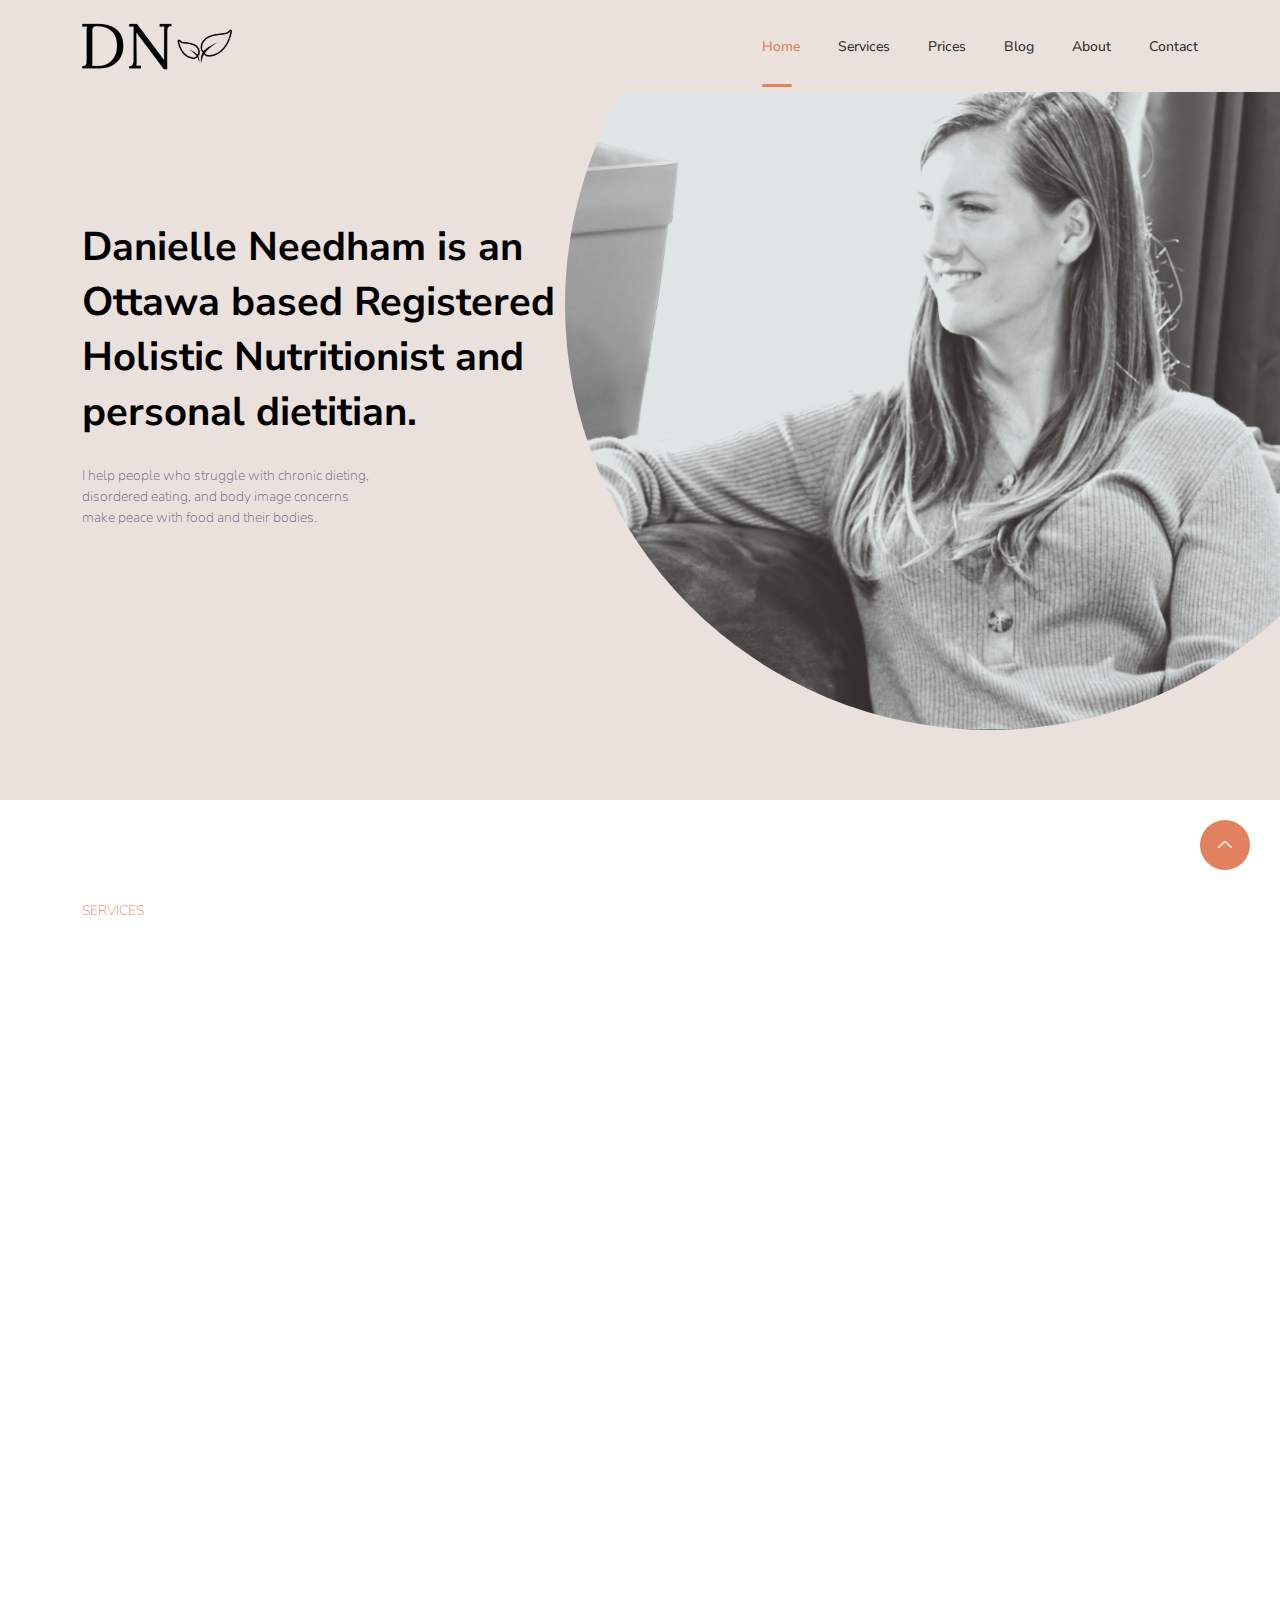
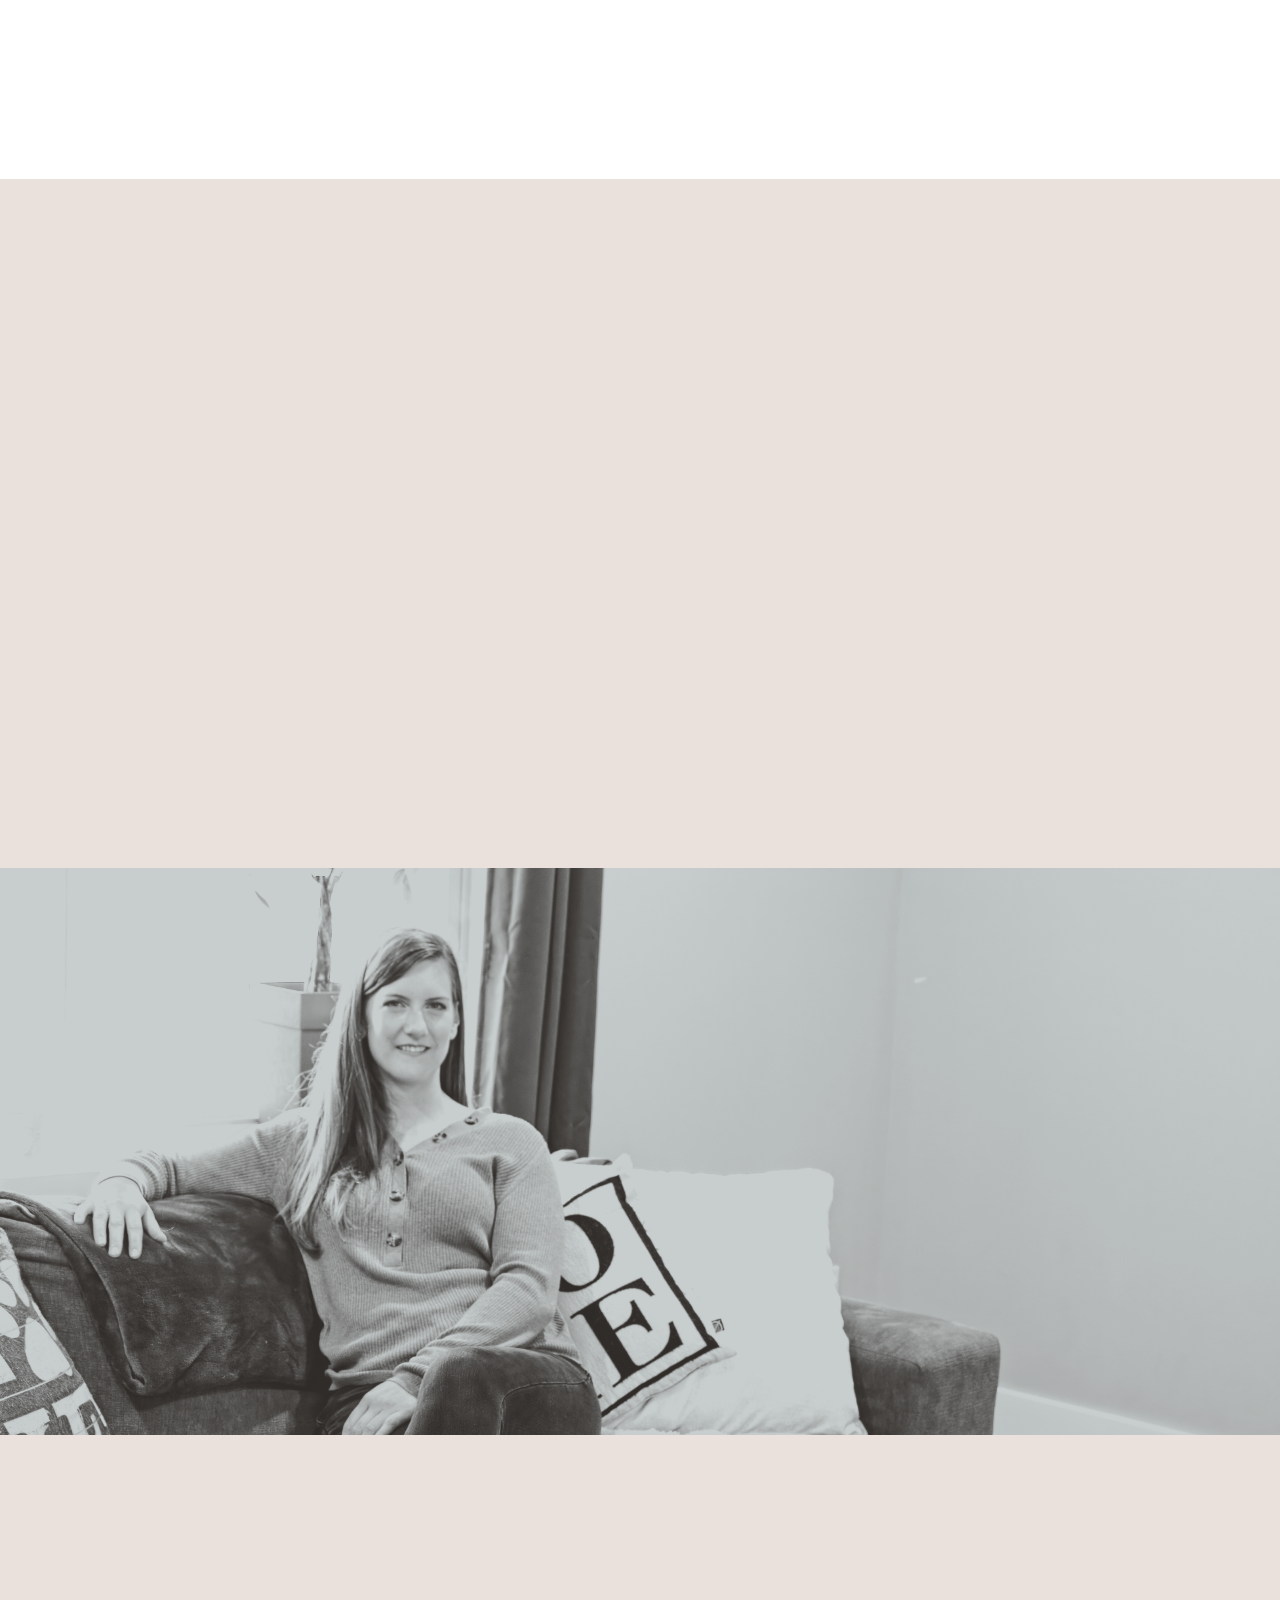
<file: index.html>
<!DOCTYPE html>
<html class="no-js" lang="zxx">

<head>
    <meta charset="utf-8" />
    <meta http-equiv="x-ua-compatible" content="ie=edge" />
    <title>Danielle Needham</title>
    <meta name="description" content="" />
    <meta name="viewport" content="width=device-width, initial-scale=1" />
    <link rel="shortcut icon" type="image/x-icon" href="assets/images/favicon.png" />
    <!-- Place favicon.ico in the root directory -->

    <!-- Web Font -->
    <link href="https://fonts.googleapis.com/css2?family=Nunito Sans:wght@100;200;300;400;500;600;700;800;900&display=swap"
        rel="stylesheet">

    <!-- ========================= CSS here ========================= -->
    <link rel="stylesheet" href="assets/css/bootstrap.min.css" />
    <link rel="stylesheet" href="assets/css/LineIcons.2.0.css" />
    <link rel="stylesheet" href="assets/css/animate.css" />
    <link rel="stylesheet" href="assets/css/tiny-slider.css" />
    <link rel="stylesheet" href="assets/css/glightbox.min.css" />
    <link rel="stylesheet" href="assets/css/main.css" />

</head>

<body>
    <!--[if lte IE 9]>
      <p class="browserupgrade">
        You are using an <strong>outdated</strong> browser. Please
        <a href="https://browsehappy.com/">upgrade your browser</a> to improve
        your experience and security.
      </p>
    <![endif]-->

    <!-- Preloader -->
    <div class="preloader">
        <div class="preloader-inner">
            <div class="preloader-icon">
                <span></span>
                <span></span>
            </div>
        </div>
    </div>
    <!-- /End Preloader -->

    <!-- Start Header Area -->
    <header class="header">
        <div class="navbar-area">
            <div class="container">
                <div class="row align-items-center">
                    <div class="col-lg-12">
                        <nav class="navbar navbar-expand-lg">
                            <a class="navbar-brand logo" href="index.html">
                                <img class="logo1" src="assets/images/logo/Danielle Needham-logos_black.png" alt="Logo" />
                            </a>
                            <button class="navbar-toggler" type="button" data-toggle="collapse"
                                data-target="#navbarSupportedContent" aria-controls="navbarSupportedContent"
                                aria-expanded="false" aria-label="Toggle navigation">
                                <span class="toggler-icon"></span>
                                <span class="toggler-icon"></span>
                                <span class="toggler-icon"></span>
                            </button>

                            <div class="collapse navbar-collapse sub-menu-bar" id="navbarSupportedContent">
                                <ul id="nav" class="navbar-nav ml-auto">
                                    <li class="nav-item"><a class="active" href="index.html">Home</a></li>
                                    <li class="nav-item"><a href="#">Services</a>
                                        <ul class="sub-menu">
                                            <li><a href="404.html">Service 1</a></li>
                                            <li><a href="404.html">Service 2</a></li>
                                            <li><a href="404.html">Service 3</a></li>
                                            <li><a href="404.html">Service 4</a></li>
                                        </ul>
                                    </li>
                                    
                                    <li class="nav-item"><a href="404.html">Prices</a></li>
                                    <li class="nav-item"><a href="404.html">Blog</a></li>
                                    <li class="nav-item"><a href="404.html">About</a></li>
                                    <li class="nav-item"><a href="contact.html">Contact</a></li>
                                </ul>
                            </div>
                            <!-- navbar collapse 
                            <div class="button">
                                <a href="contact.html" class="btn">Contact</a>
                            </div>-->
                        </nav>
                        <!-- navbar -->

                    </div>
                </div>
                <!-- row -->
            </div>
            <!-- container -->
        </div>
        <!-- navbar area -->
    </header>
    <!-- End Header Area -->

    <!-- Start Hero Area -->
    <section class="hero-area">
        <!-- Single Slider -->
        <div class="hero-inner">
            <div class="container">
                <div class="row ">
                    <div class="col-lg-6 co-12">
                        <div class="home-slider">
                            <div class="hero-text">
                                <h1 class="wow fadeInUp" data-wow-delay=".3">Danielle Needham is an Ottawa based Registered Holistic Nutritionist and personal dietitian.</h1>
                                <p class="wow fadeInUp" data-wow-delay=".5s">I help people who struggle with chronic dieting,  <br> disordered eating, and body image concerns
                                    <br> make peace with food and their bodies.</p>
                                
                            </div>
                        </div>
                    </div>
                </div>
            </div>
        </div>
        <!--/ End Single Slider -->
    </section>
    <!--/ End Hero Area -->

    <!-- Start Service Area -->
    <section class="services section">
        <div class="container">
            <div class="row">
                <div class="col-12">
                    <div class="section-title align-left">
                        <span class="wow fadeInDown" data-wow-delay=".2s">Services</span>
                        <h2 class="wow fadeInUp" data-wow-delay=".4s">What I can help</h2>
                    </div>
                </div>
            </div>
            <div class="single-head">
                <img class="service-patern wow fadeInLeft" data-wow-delay=".5s"
                    src="assets/images/service/service-patern.png" alt="#">
                <div class="row">
                    <div class="col-lg-4 col-md-6 col-12">
                        <div class="single-service wow fadeInUp" data-wow-delay=".2s">
                            <h3><a href="service-single.html">Food Allergies & Intolerances</a></h3>
                            <div class="icon">
                                <i class="lni lni-fresh-juice"></i>
                            </div>
                           <p>We listen to your story and help you to put a safe yet creative plan in place, </p>
                        </div>
                    </div>
                    <div class="col-lg-4 col-md-6 col-12">
                        <div class="single-service wow fadeInUp" data-wow-delay=".2s">
                            <h3><a href="service-single.html">Wound Healing</a></h3>
                            <div class="icon">
                                <i class="lni lni-sthethoscope"></i>
                            </div>
                            <p>Let us take a deeper look at your diet to ensure your nutrition is optimized </p>
                        </div>
                    </div>
                    <div class="col-lg-4 col-md-6 col-12">
                        <div class="single-service wow fadeInUp" data-wow-delay=".2s">
                            <h3><a href="service-single.html">Digestive Health</a></h3>
                            <div class="icon">
                                <i class="lni lni-grow"></i>
                            </div>
                            <p>If you are struggling with diarrhea, constipation, bloating and/or cramping, </p>
                        </div>
                    </div>
                    <div class="col-lg-4 col-md-6 col-12">
                        <div class="single-service wow fadeInUp" data-wow-delay=".2s">
                            <h3><a href="service-single.html">Body Weight Concerns</a></h3>
                            <div class="icon">
                                <i class="lni lni-slim"></i>
                            </div>
                            <p>We help shift the focus from numbers on the scale to improving health </p>
                        </div>
                    </div>
                    <div class="col-lg-4 col-md-6 col-12">
                        <div class="single-service wow fadeInUp" data-wow-delay=".2s">
                            <h3><a href="service-single.html">Tube Feeding</a></h3>
                            <div class="icon">
                                <i class="lni lni-capsule"></i>
                            </div>
                            <p>Our dietitians will ensure your tube feeding tolerance is maximized </p>
                        </div>
                    </div>
                    <div class="col-lg-4 col-md-6 col-12">
                        <div class="single-service wow fadeInUp" data-wow-delay=".2s">
                            <h3><a href="service-single.html">Meal Planning</a></h3>
                            <div class="icon">
                                <i class="lni lni-calendar"></i>
                            </div>
                            <p>More that just 'what to eat', we help you to create a meal plan that works with </p>
                        </div>
                    </div>
                </div>
            </div>
        </div>
    </section>
    <!-- /End Services Area -->

    <!-- start about Area -->
    <section class="about-us section">
        <div class="container">
            <div class="row">
                <div class="col-lg-6 col-12">
                    <div class="about-left">
                        <div class="section-title align-left">
                            <span class="wow fadeInDown" data-wow-delay=".2s" style="visibility: visible; animation-delay: 0.2s; animation-name: fadeInDown;">About</span>
                            <h2 class="wow fadeInUp" data-wow-delay=".4s" style="visibility: visible; animation-delay: 0.4s; animation-name: fadeInUp;">Hey there, I am Danielle.</h2>
                            <p class="wow fadeInUp" data-wow-delay=".6s" style="visibility: visible; animation-delay: 0.6s; animation-name: fadeInUp;">
                             This is a paragraph to talk about yourself.</p>
                        </div>
                    </div>
                </div>
                <div class="col-lg-6 col-12">
                    <div class="about-right wow fadeInRight" data-wow-delay=".4s" style="visibility: visible; animation-delay: 0.4s; animation-name: fadeInRight;">
                        <img style="width: 90%;  border-radius:100%;" src="assets/images/about/about2.png" alt="#">
                    </div>
                </div>
            </div>
        </div>
    </section>
    <!-- /end about Area -->

    <!-- Start Intro Video Area -->
    <section class="intro-video-area overlay section">
        <div class="container">
            <div class="row">
                <div class="col-12">
                    <div class="section-title white-text">
                        <span class="wow fadeInDown" data-wow-delay=".2s">Do you know</span>
                        <h2 class="wow fadeInUp" data-wow-delay=".4s">Do you know?</h2>
                        <p class="wow fadeInUp" data-wow-delay=".6s">I am introducing</p>
                    </div>
                </div>
            </div>
            <div class="row">
                <div class="col-lg-12">
                    <div class="intro-video-play">
                        <div class="row justify-content-center">
                            <div class="col-lg-10 col-12">
                                <div class="play-thumb wow zoomIn" data-wow-delay=".2s">
                                    <a href="https://www.youtube.com/watch?v=r44RKWyfcFw&fbclid=IwAR21beSJORalzmzokxDRcGfkZA1AtRTE__l5N4r09HcGS5Y6vOluyouM9EM"
                                        class="glightbox video"><i class="lni lni-play"></i></a>
                                </div>
                            </div>
                        </div>
                    </div>
                </div>
            </div> <!-- row -->
        </div>
    </section>
    <!-- End Intro Video Area -->

    <!-- Start Pricing Table Area -->
    <section class="pricing-table section">
        <div class="container">
            <div class="row">
                <div class="col-12">
                    <div class="section-title">
                        <span class="wow fadeInDown" data-wow-delay=".2s">Pricing Table</span>
                        <h2 class="wow fadeInUp" data-wow-delay=".4s">Pricing Plan</h2>
                        
                    </div>
                </div>
            </div>
            <div class="row">
                <div class="col-lg-4 col-md-6 col-12">
                    <!-- Single Table -->
                    <div class="single-table wow fadeInUp" data-wow-delay=".2s">
                        <!-- Table Head -->
                        <div class="table-head">
                            <h4 class="title">Consultation</h4>
                            <div class="price">
                                <p class="amount">$0<span class="duration"></span></p>
                            </div>
                        </div>
                        <!-- End Table Head -->
                        <!-- Table List -->
                        <ul class="table-list">
                            <li>15mins video call</li>
                            <li>detail 1</li>
                            <li>detail 2</li>
                            <li>detail 3</li>
                        </ul>
                        <!-- End Table List -->
                        <!-- Table Bottom -->
                        <div class="button">
                            <a class="btn" href="#">Contact me</a>
                        </div>
                        <!-- End Table Bottom -->
                    </div>
                    <!-- End Single Table-->
                </div>
                <div class="col-lg-4 col-md-6 col-12">
                    <!-- Single Table -->
                    <div class="single-table wow fadeInUp" data-wow-delay=".4s">
                        <!-- Table Head -->
                        <div class="table-head">
                            <h4 class="title">Plan1</h4>
                            <div class="price">
                                <p class="amount">$20<span class="duration"></span></p>
                            </div>
                        </div>
                        <!-- End Table Head -->
                        <!-- Table List -->
                        <ul class="table-list">
                            <li>15mins video call</li>
                            <li>detail 1</li>
                            <li>detail 2</li>
                            <li>detail 3</li>
                        </ul>
                        <!-- End Table List -->
                        <!-- Table Bottom -->
                        <div class="button">
                            <a class="btn" href="#">Contact me</a>
                        </div>
                        <!-- End Table Bottom -->
                    </div>
                    <!-- End Single Table-->
                </div>
                <div class="col-lg-4 col-md-6 col-12">
                    <!-- Single Table -->
                    <div class="single-table wow fadeInUp" data-wow-delay=".6s">
                        <!-- Table Head -->
                        <div class="table-head">
                            <h4 class="title">plan2</h4>
                            <div class="price">
                                <p class="amount">$30<span class="duration"></span></p>
                            </div>
                        </div>
                        <!-- End Table Head -->
                        <!-- Table List -->
                        <ul class="table-list">
                            <li>15mins video call</li>
                            <li>detail 1</li>
                            <li>detail 2</li>
                            <li>detail 3</li>
                        </ul>
                        <!-- End Table List -->
                        <!-- Table Bottom -->
                        <div class="button">
                            <a class="btn" href="#">Contact me</a>
                        </div>
                        <!-- End Table Bottom -->
                    </div>
                    <!-- End Single Table-->
                </div>
            </div>
        </div>
    </section>
    <!--/ End Pricing Table Area -->

    <section class="section free-version-banner">
        <div class="container">
            <div class="row align-items-center">
                <div class="col-lg-8 offset-lg-2 col-12">
                    <div class="section-title mb-60">
                        <h2 class="wow fadeInUp" data-wow-delay=".4s" style="visibility: visible; animation-delay: 0.4s; animation-name: fadeInUp;">I am happy to help</h2>
                        <p class=" wow fadeInUp" data-wow-delay=".6s" style="visibility: visible; animation-delay: 0.6s; animation-name: fadeInUp;"> This is a sentence.</p>
                        <div class="button">
                           <!--  <a href="#" rel="nofollow" class="btn wow fadeInUp" data-wow-delay=".8s">Book a consultation</a>
                       Calendly link widget begin -->
<link href="https://assets.calendly.com/assets/external/widget.css" rel="stylesheet">
<script src="https://assets.calendly.com/assets/external/widget.js" type="text/javascript" async></script>
<a href="" rel="nofollow" class="btn wow fadeInUp" data-wow-delay=".8s" onclick="Calendly.initPopupWidget({url: 'https://calendly.com/janeqin1105?hide_gdpr_banner=1&primary_color=e2815d'});return false;">Book a Consultation</a>
<!-- Calendly link widget end -->
                        </div>
                    </div>
                </div>
            </div>
        </div>
    </section>

    <!-- Start Latest News Area 
    <div class="latest-news-area section">
        <div class="container">
            <div class="row">
                <div class="col-12">
                    <div class="section-title">
                        <span class="wow fadeInDown" data-wow-delay=".2s">latest posts</span>
                        <h2 class="wow fadeInUp" data-wow-delay=".4s">Blog & My recipes</h2>
                        <p class="wow fadeInUp" data-wow-delay=".6s">I share my healthy recipes and diets tips every week...</p>
                    </div>
                </div>
            </div>
            <div class="row">
                <div class="col-lg-4 col-md-6 col-12">
                    <!-- Single News 
                    <div class="single-news wow fadeInUp" data-wow-delay=".2s">
                        <div class="image">
                            <img class="thumb" src="assets/images/blog/blog-grid1.jpg" alt="#">
                            <div class="meta-details">
                                <img src="assets/images/blog/author.jpg" alt="#"> <span>BY TIM NORTON</span>
                            </div>
                        </div>
                        <div class="content-body">
                            <h4 class="title"><a href="blog-single-sidebar.html">Make your team a Design driven
                                    company</a></h4>
                            <p>Lorem Ipsum is simply dummy text of the printing and typesetting industry. Lorem Ipsum
                                has been the industry's standard.</p>
                        </div>
                    </div>
                    <!-- End Single News 
                </div>
                <div class="col-lg-4 col-md-6 col-12">
                    <!-- Single News 
                    <div class="single-news wow fadeInUp" data-wow-delay=".4s">
                        <div class="image">
                            <img class="thumb" src="assets/images/blog/blog-grid2.jpg" alt="#">
                            <div class="meta-details">
                                <img src="assets/images/blog/author.jpg" alt="#"> <span>BY TIM NORTON</span>
                            </div>
                        </div>
                        <div class="content-body">
                            <h4 class="title"><a href="blog-single-sidebar.html">The newest web framework that changed
                                    the world</a></h4>
                            <p>Lorem Ipsum is simply dummy text of the printing and typesetting industry. Lorem Ipsum
                                has been the industry's standard.</p>
                        </div>
                    </div>
                    <!-- End Single News 
                </div>
                <div class="col-lg-4 col-md-6 col-12">
                    <!-- Single News 
                    <div class="single-news wow fadeInUp" data-wow-delay=".6s">
                        <div class="image">
                            <img class="thumb" src="assets/images/blog/blog-grid3.jpg" alt="#">
                            <div class="meta-details">
                                <img src="assets/images/blog/author.jpg" alt="#"> <span>BY TIM NORTON</span>
                            </div>
                        </div>
                        <div class="content-body">
                            <h4 class="title"><a href="blog-single-sidebar.html">5 ways to improve user retention for
                                    your startup</a></h4>
                            <p>Lorem Ipsum is simply dummy text of the printing and typesetting industry. Lorem Ipsum
                                has been the industry's standard.</p>
                        </div>
                    </div>
                    <!-- End Single News 
                </div>
            </div>
        </div>
    </div>
    <!-- End Latest News Area -->

   

    <!-- Start Footer Area 
    <footer class="footer">
        <!-- Start Middle Top 
        <div class="footer-middle">
            <div class="container">
                <div class="row">
                    <div class="col-lg-3 col-md-6 col-12">
                        <!-- Single Widget 
                        <div class="f-about single-footer">
                            <div class="logo">
                                <a href="index.html"><img src="assets/images/logo/footer-logo.svg" alt="Logo"></a>
                            </div>
                            <p>Start building your creative website with our awesome template Massive.</p>
                            <div class="footer-social">
                                <ul>
                                    <li><a href="#"><i class="lni lni-instagram"></i></a></li>
                                    <li><a href="#"><i class="lni lni-twitter"></i></a></li>
                                    <li><a href="#"><i class="lni lni-linkedin"></i></a></li>
                                </ul>
                            </div>
                        </div>
                        <!-- End Single Widget 
                    </div>
                    <div class="col-lg-3 col-md-6 col-12">
                        <!-- Single Widget 
                        <div class="single-footer f-link">
                            <h3>Services</h3>
                            <ul>
                                <li><a href="#">Service1</a></li>
                                <li><a href="#">Service2</a></li>
                                <li><a href="#">Service3</a></li>
                                <li><a href="#">Service4</a></li>
                            </ul>
                        </div>
                        <!-- End Single Widget 
                    </div>
                    <div class="col-lg-3 col-md-6 col-12">
                        <!-- Single Widget 
                        <div class="single-footer f-link">
                            <h3>More Links</h3>
                            <ul>
                                <li><a href="#">Prices</a></li>
                                <li><a href="#">Blog</a></li>
                                <li><a href="#">About me</a></li>
                                <li><a href="#">Contact me</a></li>
                            </ul>
                        </div>
                        <!-- End Single Widget 
                    </div>
                    
                </div>
            </div>
        </div>
        <!--/ End Footer Middle 
        <!-- Start Footer Bottom 
        <div class="footer-bottom">
            <div class="container">
                <div class="inner">
                    <div class="row">
                        <div class="col-12">
                            <div class="left">
                                <p>Designed and Developed by<a href="https://jiayunqin.com/" rel="nofollow"
                                        target="_blank">Jiayun Qin</a></p>
                            </div>
                        </div>
                    </div>
                </div>
            </div>
        </div>
        <!-- End Footer Middle 
    </footer>
    <!--/ End Footer Area -->

    <!-- ========================= scroll-top ========================= -->
    <a href="#" class="scroll-top btn-hover">
        <i class="lni lni-chevron-up"></i>
    </a>

    <!-- ========================= JS here ========================= -->
    <script src="assets/js/bootstrap.min.js"></script>
    <script src="assets/js/count-up.min.js"></script>
    <script src="assets/js/wow.min.js"></script>
    <script src="assets/js/tiny-slider.js"></script>
    <script src="assets/js/glightbox.min.js"></script>
    <script src="assets/js/imagesloaded.min.js"></script>
    <script src="assets/js/isotope.min.js"></script>
    <script src="assets/js/main.js"></script>
    <script type="text/javascript">
        //========= glightbox
        GLightbox({
            'href': 'https://www.youtube.com/watch?v=r44RKWyfcFw&fbclid=IwAR21beSJORalzmzokxDRcGfkZA1AtRTE__l5N4r09HcGS5Y6vOluyouM9EM',
            'type': 'video',
            'source': 'youtube', //vimeo, youtube or local
            'width': 900,
            'autoplayVideos': true,
        });
    </script>
</body>

</html>
</file>
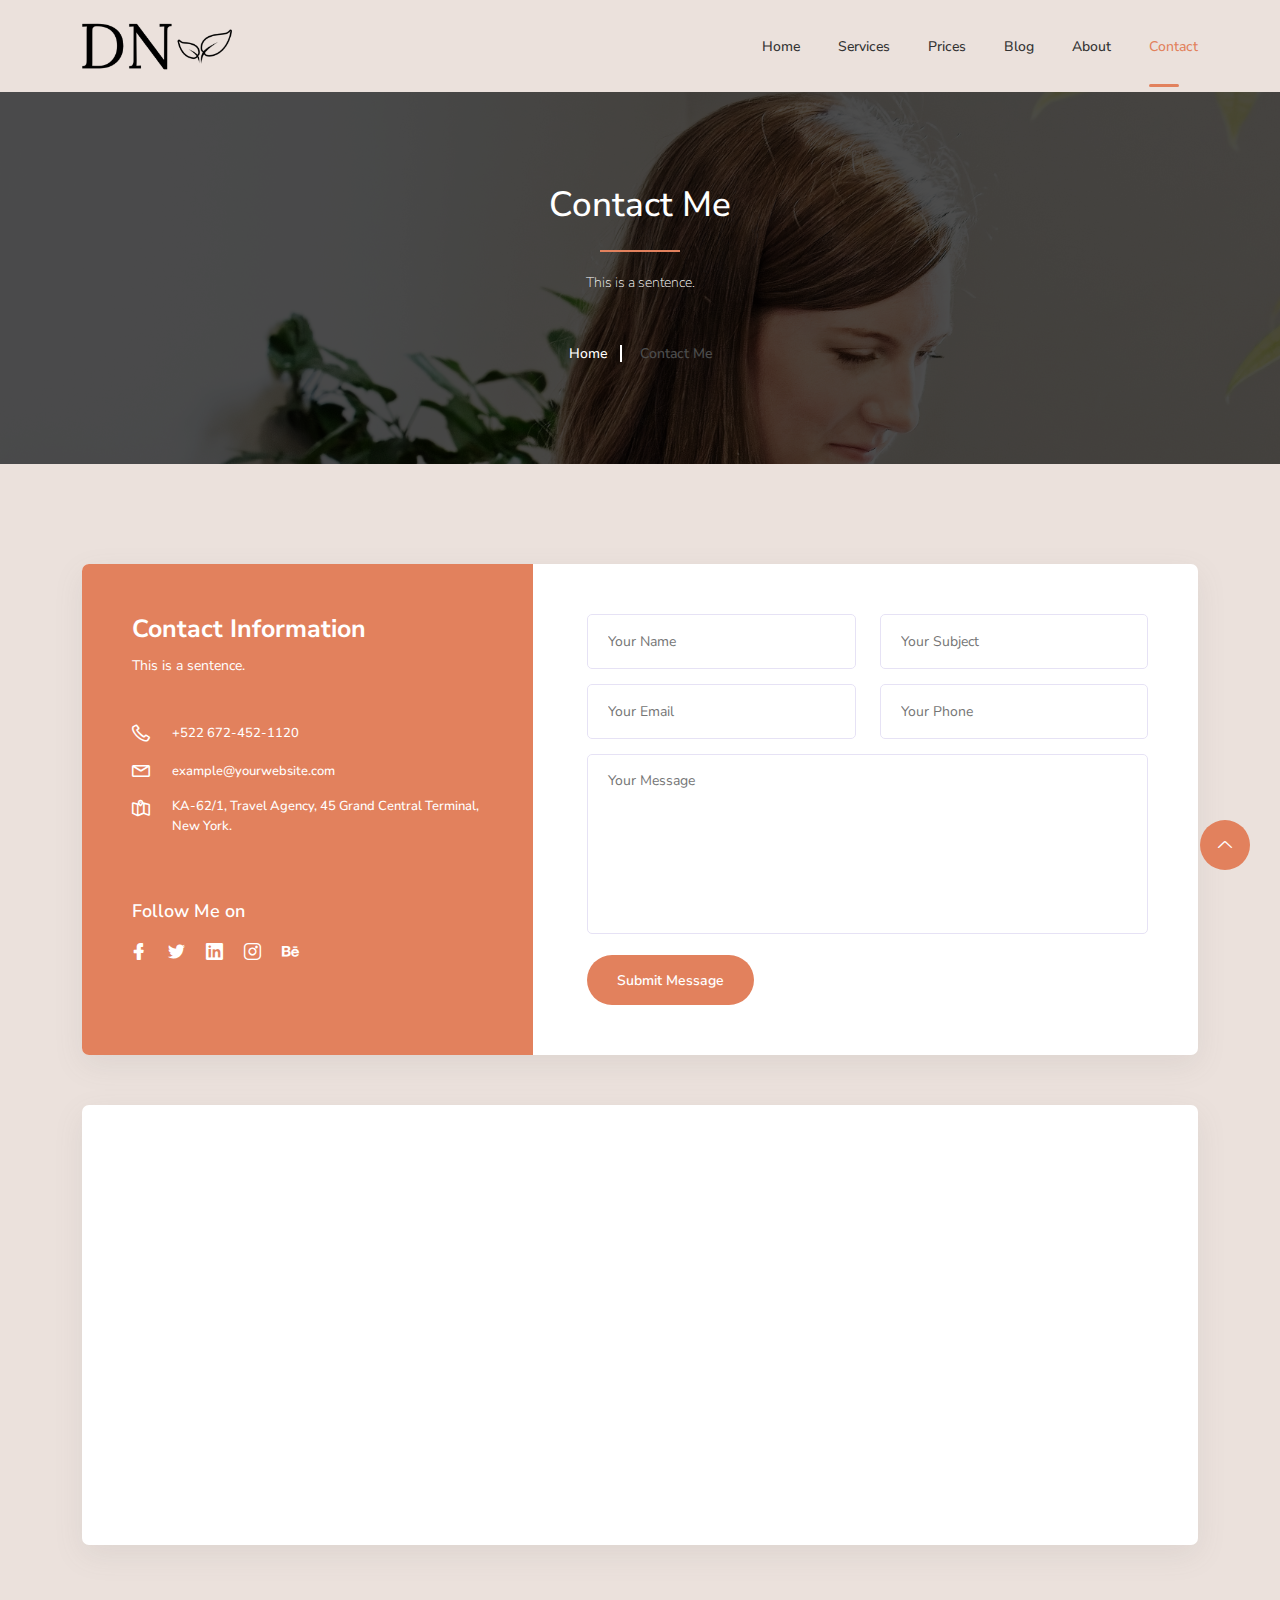
<file: contact.html>
<!DOCTYPE html>
<html class="no-js" lang="zxx">

<head>
    <meta charset="utf-8" />
    <meta http-equiv="x-ua-compatible" content="ie=edge" />
    <title>Contact Us - Massive Multipurpose HTML Template.</title>
    <meta name="description" content="" />
    <meta name="viewport" content="width=device-width, initial-scale=1" />
    <link rel="shortcut icon" type="image/x-icon" href="assets/images/favicon.png" />
    <!-- Place favicon.ico in the root directory -->

    <!-- Web Font -->
    <link href="https://fonts.googleapis.com/css2?family=Spartan:wght@100;200;300;400;500;600;700;800;900&display=swap"
        rel="stylesheet">

    <!-- ========================= CSS here ========================= -->
    <link rel="stylesheet" href="assets/css/bootstrap.min.css" />
    <link rel="stylesheet" href="assets/css/LineIcons.2.0.css" />
    <link rel="stylesheet" href="assets/css/animate.css" />
    <link rel="stylesheet" href="assets/css/tiny-slider.css" />
    <link rel="stylesheet" href="assets/css/glightbox.min.css" />
    <link rel="stylesheet" href="assets/css/main.css" />

</head>

<body>
    <!--[if lte IE 9]>
      <p class="browserupgrade">
        You are using an <strong>outdated</strong> browser. Please
        <a href="https://browsehappy.com/">upgrade your browser</a> to improve
        your experience and security.
      </p>
    <![endif]-->

    <!-- Preloader -->
    <div class="preloader">
        <div class="preloader-inner">
            <div class="preloader-icon">
                <span></span>
                <span></span>
            </div>
        </div>
    </div>
    <!-- /End Preloader -->

    <!-- Start Header Area -->
    <header class="header">
        <div class="navbar-area">
            <div class="container">
                <div class="row align-items-center">
                    <div class="col-lg-12">
                        <nav class="navbar navbar-expand-lg">
                            <a class="navbar-brand logo" href="index.html">
                                <img class="logo1" src="assets/images/logo/Danielle Needham-logos_black.png" alt="Logo" />
                            </a>
                            <button class="navbar-toggler" type="button" data-toggle="collapse"
                                data-target="#navbarSupportedContent" aria-controls="navbarSupportedContent"
                                aria-expanded="false" aria-label="Toggle navigation">
                                <span class="toggler-icon"></span>
                                <span class="toggler-icon"></span>
                                <span class="toggler-icon"></span>
                            </button>

                            <div class="collapse navbar-collapse sub-menu-bar" id="navbarSupportedContent">
                                <ul id="nav" class="navbar-nav ml-auto">
                                    <li class="nav-item"><a href="index.html">Home</a></li>
                                    <li class="nav-item"><a href="#">Services</a>
                                        <ul class="sub-menu">
                                            <li><a href="404.html">Service 1</a></li>
                                            <li><a href="404.html">Service 2</a></li>
                                            <li><a href="404.html">Service 3</a></li>
                                            <li><a href="404.html">Service 4</a></li>
                                        </ul>
                                    </li>
                                    
                                    <li class="nav-item"><a href="404.html">Prices</a></li>
                                    <li class="nav-item"><a href="404.html">Blog</a></li>
                                    <li class="nav-item"><a href="404.html">About</a></li>
                                    <li class="nav-item"><a class="active" href="contact.html">Contact</a></li>
                                </ul>
                            </div>
                            <!-- navbar collapse 
                            <div class="button">
                                <a href="contact.html" class="btn">Get it now</a>
                            </div>-->
                        </nav>
                        <!-- navbar -->

                    </div>
                </div>
                <!-- row -->
            </div>
            <!-- container -->
        </div>
        <!-- navbar area -->
    </header>
    <!-- End Header Area -->

    <!-- Start Breadcrumbs -->
    <div class="breadcrumbs">
        <div class="container">
            <div class="row">
                <div class="col-lg-8 offset-lg-2 col-12">
                    <div class="breadcrumbs-content">
                        <h1 class="page-title">Contact Me</h1>
                        <p>This is a sentence.<br></p>
                    </div>
                    <ul class="breadcrumb-nav">
                        <li><a href="index.html">Home</a></li>
                        <li>Contact Me</li>
                    </ul>
                </div>
            </div>
        </div>
    </div>
    <!-- End Breadcrumbs -->

    <!-- Start Contact Area -->
    <section id="contact-us" class="contact-us section">
        <div class="container">
            <div class="contact-head wow fadeInUp" data-wow-delay=".4s">
                <div class="row">
                    <div class="col-lg-5 col-12">
                        <div class="single-head">
                            <div class="contant-inner-title">
                                <h4>Contact Information</h4>
                                <p>This is a sentence.</p>
                            </div>
                            <div class="single-info">
                                <i class="lni lni-phone"></i>
                                <ul>
                                    <li>+522 672-452-1120</li>
                                </ul>
                            </div>
                            <div class="single-info">
                                <i class="lni lni-envelope"></i>
                                <ul>
                                    <li><a href="mailto:info@yourwebsite.com">example@yourwebsite.com</a></li>
                                </ul>
                            </div>
                            <div class="single-info">
                                <i class="lni lni-map"></i>
                                <ul>
                                    <li>KA-62/1, Travel Agency, 45 Grand Central Terminal, New York.</li>
                                </ul>
                            </div>
                            <div class="contact-social">
                                <h5>Follow Me on</h5>
                                <ul>
                                    <li>
                                        <a href="#">
                                            <span class="icon-1"><i class="lni lni-facebook-filled"></i></span>
                                            <span class="icon-2"><i class="lni lni-facebook-filled"></i></span>
                                        </a>
                                    </li>
                                    <li>
                                        <a href="#">
                                            <span class="icon-1"><i class="lni lni-twitter-original"></i></span>
                                            <span class="icon-2"><i class="lni lni-twitter-original"></i></span>
                                        </a>
                                    </li>
                                    <li>
                                        <a href="#">
                                            <span class="icon-1"><i class="lni lni-linkedin-original"></i></span>
                                            <span class="icon-2"><i class="lni lni-linkedin-original"></i></span>
                                        </a>
                                    </li>
                                    <li>
                                        <a href="#">
                                            <span class="icon-1"><i class="lni lni-instagram"></i></span>
                                            <span class="icon-2"><i class="lni lni-instagram"></i></span>
                                        </a>
                                    </li>
                                    <li>
                                        <a href="#">
                                            <span class="icon-1"><i class="lni lni-behance-original"></i></span>
                                            <span class="icon-2"><i class="lni lni-behance-original"></i></span>
                                        </a>
                                    </li>
                                </ul>
                            </div>
                        </div>
                    </div>
                    <div class="col-lg-7 col-12">
                        <div class="form-main">
                            <form class="form" method="post" action="assets/mail/mail.php">
                                <div class="row">
                                    <div class="col-lg-6 col-12">
                                        <div class="form-group">
                                            <input name="name" type="text" placeholder="Your Name" required="required">
                                        </div>
                                    </div>
                                    <div class="col-lg-6 col-12">
                                        <div class="form-group">
                                            <input name="subject" type="text" placeholder="Your Subject"
                                                required="required">
                                        </div>
                                    </div>
                                    <div class="col-lg-6 col-12">
                                        <div class="form-group">
                                            <input name="email" type="email" placeholder="Your Email"
                                                required="required">
                                        </div>
                                    </div>
                                    <div class="col-lg-6 col-12">
                                        <div class="form-group">
                                            <input name="phone" type="text" placeholder="Your Phone"
                                                required="required">
                                        </div>
                                    </div>
                                    <div class="col-12">
                                        <div class="form-group message">
                                            <textarea name="message" placeholder="Your Message"></textarea>
                                        </div>
                                    </div>
                                    <div class="col-12">
                                        <div class="form-group button">
                                            <button type="submit" class="btn ">Submit Message</button>
                                        </div>
                                    </div>
                                </div>
                            </form>
                        </div>
                    </div>
                </div>
            </div>
        </div>
    </section>
    <!--/ End Contact Area -->

    <!-- Start Google-map Area -->
    <div class="map-section">
        <div class="container">
            <div class="row">
                <div class="col-12">
                    <div class="map-container">
                        <div class="mapouter">
                            <div class="gmap_canvas"><iframe width="100%" height="400" id="gmap_canvas"
                                    src="https://maps.google.com/maps?q=bangladesh%20lakshmipur&t=&z=13&ie=UTF8&iwloc=&output=embed"
                                    frameborder="0" scrolling="no" marginheight="0" marginwidth="0"></iframe><a
                                    href="https://embedgooglemap.net/129/"></a></div>
                        </div>
                    </div>
                </div>
            </div>
        </div>
    </div>
    <!-- End Google-map Area -->

   

    <!-- Start Footer Area 
    <footer class="footer">
        <!-- Start Middle Top 
        <div class="footer-middle">
            <div class="container">
                <div class="row">
                    <div class="col-lg-3 col-md-6 col-12">
                        <!-- Single Widget 
                        <div class="f-about single-footer">
                            <div class="logo">
                                <a href="index.html"><img src="assets/images/logo/footer-logo.svg" alt="Logo"></a>
                            </div>
                            <p>Start building your creative website with our awesome template Massive.</p>
                            <div class="footer-social">
                                <ul>
                                    <li><a href="#"><i class="lni lni-instagram"></i></a></li>
                                    <li><a href="#"><i class="lni lni-twitter"></i></a></li>
                                    <li><a href="#"><i class="lni lni-linkedin"></i></a></li>
                                </ul>
                            </div>
                        </div>
                        <!-- End Single Widget 
                    </div>
                    <div class="col-lg-3 col-md-6 col-12">
                        <!-- Single Widget 
                        <div class="single-footer f-link">
                            <h3>Pages</h3>
                            <ul>
                                <li><a href="#">About Us</a></li>
                                <li><a href="#">Our Services</a></li>
                                <li><a href="#">Contact Us</a></li>
                                <li><a href="#">Our Blog</a></li>
                            </ul>
                        </div>
                        <!-- End Single Widget 
                    </div>

                    <div class="col-lg-3 col-md-6 col-12">
                        <!-- Single Widget 
                        <div class="single-footer f-link">
                            <h3>More Links</h3>
                            <ul>
                                <li><a href="#">Topics</a></li>
                                <li><a href="#">Terms of Use</a></li>
                                <li><a href="#">Privacy Policy</a></li>
                                <li><a href="#">License</a></li>
                            </ul>
                        </div>
                        <!-- End Single Widget 
                    </div>
                    <div class="col-lg-3 col-md-6 col-12">
                        <!-- Single Widget
                        <div class="single-footer f-link">
                            <h3>Support</h3>
                            <ul>
                                <li><a href="#">Cookies</a></li>
                                <li><a href="#">Forum</a></li>
                                <li><a href="#">Support Team</a></li>
                                <li><a href="#">Sitemap</a></li>
                            </ul>
                        </div>
                        <!-- End Single Widget 
                    </div>
                </div>
            </div>
        </div>
        <!--/ End Footer Middle
        <!-- Start Footer Bottom 
        <div class="footer-bottom">
            <div class="container">
                <div class="inner">
                    <div class="row">
                        <div class="col-12">
                            <div class="left">
                                <p>Designed and Developed by<a href="https://graygrids.com/" rel="nofollow"
                                        target="_blank">GrayGrids</a></p>
                            </div>
                        </div>
                    </div>
                </div>
            </div>
        </div>
        <!-- End Footer Middle 
    </footer>
    <!--/ End Footer Area -->

    <!-- ========================= scroll-top ========================= -->
    <a href="#" class="scroll-top btn-hover">
        <i class="lni lni-chevron-up"></i>
    </a>

    <!-- ========================= JS here ========================= -->
    <script src="assets/js/bootstrap.min.js"></script>
    <script src="assets/js/count-up.min.js"></script>
    <script src="assets/js/wow.min.js"></script>
    <script src="assets/js/tiny-slider.js"></script>
    <script src="assets/js/glightbox.min.js"></script>
    <script src="assets/js/imagesloaded.min.js"></script>
    <script src="assets/js/isotope.min.js"></script>
    <script src="assets/js/main.js"></script>
</body>

</html>
</file>
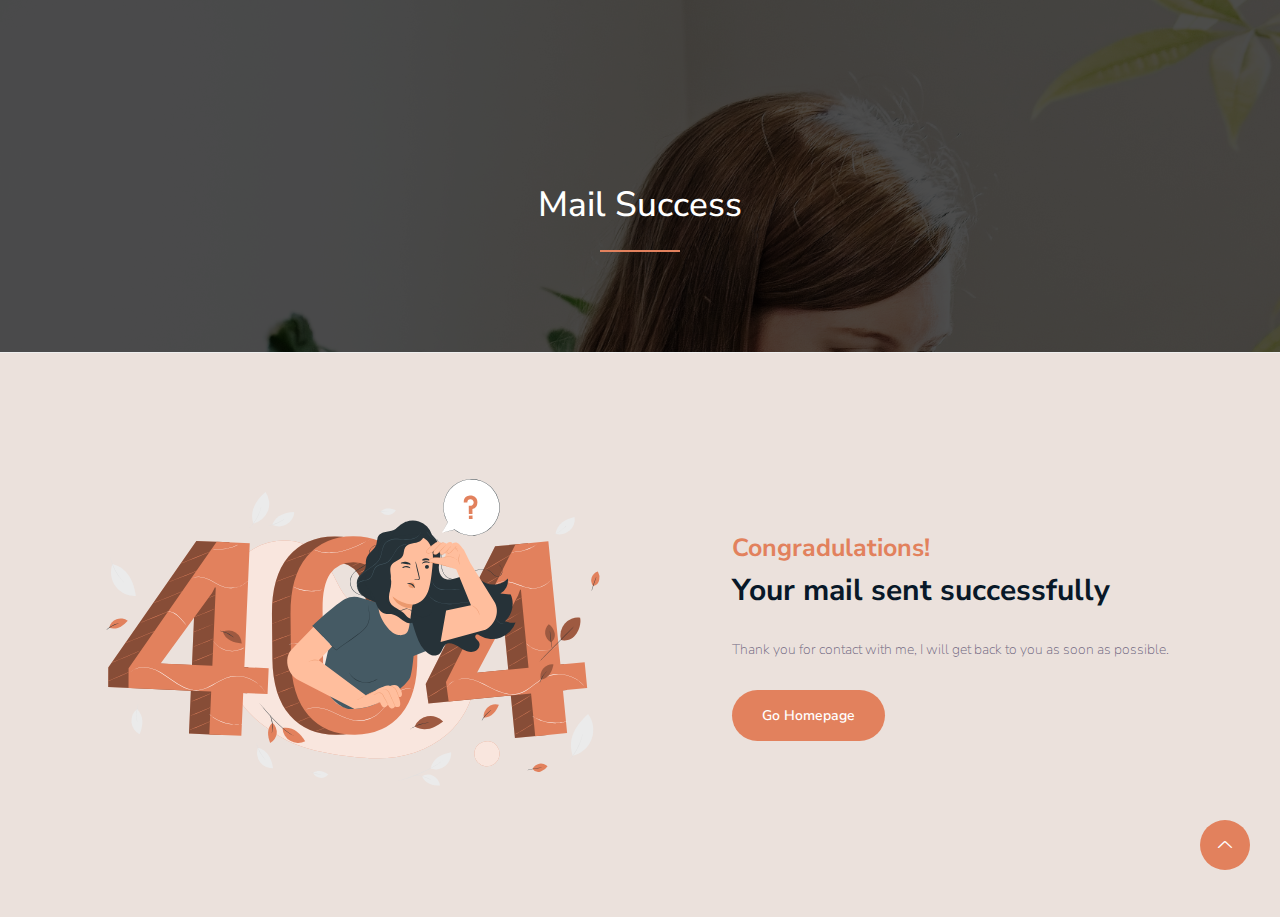
<file: mail-success.html>
<!DOCTYPE html>
<html class="no-js" lang="zxx">

<head>
    <meta charset="utf-8" />
    <meta http-equiv="x-ua-compatible" content="ie=edge" />
    <title>Danielle Needham</title>
    <meta name="description" content="" />
    <meta name="viewport" content="width=device-width, initial-scale=1" />
    <link rel="shortcut icon" type="image/x-icon" href="assets/images/favicon.png" />
    <!-- Place favicon.ico in the root directory -->

    <!-- Web Font -->
    <link href="https://fonts.googleapis.com/css2?family=Nunito Sans:wght@100;200;300;400;500;600;700;800;900&display=swap"
        rel="stylesheet">

    <!-- ========================= CSS here ========================= -->
    <link rel="stylesheet" href="assets/css/bootstrap.min.css" />
    <link rel="stylesheet" href="assets/css/LineIcons.2.0.css" />
    <link rel="stylesheet" href="assets/css/animate.css" />
    <link rel="stylesheet" href="assets/css/tiny-slider.css" />
    <link rel="stylesheet" href="assets/css/glightbox.min.css" />
    <link rel="stylesheet" href="assets/css/main.css" />

</head>

<body>
    <!--[if lte IE 9]>
      <p class="browserupgrade">
        You are using an <strong>outdated</strong> browser. Please
        <a href="https://browsehappy.com/">upgrade your browser</a> to improve
        your experience and security.
      </p>
    <![endif]-->

    <!-- Preloader -->
    <div class="preloader">
        <div class="preloader-inner">
            <div class="preloader-icon">
                <span></span>
                <span></span>
            </div>
        </div>
    </div>
    <!-- /End Preloader -->

    <!-- Start Header Area 
    <header class="header">
        <div class="navbar-area">
            <div class="container">
                <div class="row align-items-center">
                    <div class="col-lg-12">
                        <nav class="navbar navbar-expand-lg">
                            <a class="navbar-brand logo" href="index.html">
                                <img class="logo1" src="assets/images/logo/Danielle Needham-logos_black.png" alt="Logo" />
                            </a>
                            <button class="navbar-toggler" type="button" data-toggle="collapse"
                                data-target="#navbarSupportedContent" aria-controls="navbarSupportedContent"
                                aria-expanded="false" aria-label="Toggle navigation">
                                <span class="toggler-icon"></span>
                                <span class="toggler-icon"></span>
                                <span class="toggler-icon"></span>
                            </button>

                            <div class="collapse navbar-collapse sub-menu-bar" id="navbarSupportedContent">
                                <ul id="nav" class="navbar-nav ml-auto">
                                    <li class="nav-item"><a  href="index.html">Home</a></li>
                                    <li class="nav-item"><a href="#">Services</a>
                                        <ul class="sub-menu">
                                            <li><a href="404.html">Service 1</a></li>
                                            <li><a href="404.html">Service 2</a></li>
                                            <li><a href="404.html">Service 3</a></li>
                                            <li><a href="404.html">Service 4</a></li>
                                        </ul>
                                    </li>
                                    
                                    <li class="nav-item"><a href="404.html">Prices</a></li>
                                    <li class="nav-item"><a href="404.html">Blog</a></li>
                                    <li class="nav-item"><a class="active" href="404.html">About</a></li>
                                    <li class="nav-item"><a href="contact.html">Contact</a></li>
                                </ul>
                            </div>
                            <!-- navbar collapse 
                            <div class="button">
                                <a href="contact.html" class="btn">Get it now</a>
                            </div>
                        </nav>
                        <!-- navbar 

                    </div>
                </div>
                <!-- row 
            </div>
            <!-- container 
        </div>
        <!-- navbar area 
    </header>
    <!-- End Header Area 

    <!-- Start Breadcrumbs -->
    <div class="breadcrumbs">
        <div class="container">
            <div class="row">
                <div class="col-lg-8 offset-lg-2 col-12">
                    <div class="breadcrumbs-content">
                        <h1 class="page-title">Mail Success</h1>
                    </div>
                </div>
            </div>
        </div>
    </div>
    <!-- End Breadcrumbs -->

    <!-- Start Error Page Area -->
    <section class="error-page section">
        <div class="container">
            <div class="row">
                <div class="col-lg-6 col-12">
                    <!-- Error Image -->
                    <div class="error-image">
                        <img src="assets/images/404 Error-pana.svg" alt="#">
                    </div>
                    <!--/ End Error Image -->
                </div>
                <div class="col-lg-6 col-12">
                    <!-- Error Text -->
                    <div class="error-text">
                        <h2><span>Congradulations!</span>Your mail sent successfully</h2>
                        <p>Thank you for contact with me, I will get back to you as soon as possible.</p>
                        <div class="button">
                            <a href="index.html" class="btn">Go Homepage</a>
                        </div>
                    </div>
                    <!--/ End Error Text -->
                </div>
            </div>
        </div>
    </section>
    <!-- End Error Page Area-->

    <!-- Start Footer Area 
    <footer class="footer">
        <!-- Start Middle Top 
        <div class="footer-middle">
            <div class="container">
                <div class="row">
                    <div class="col-lg-3 col-md-6 col-12">
                        <!-- Single Widget 
                        <div class="f-about single-footer">
                            <div class="logo">
                                <a href="index.html"><img src="assets/images/logo/footer-logo.svg" alt="Logo"></a>
                            </div>
                            <p>Start building your creative website with our awesome template Massive.</p>
                            <div class="footer-social">
                                <ul>
                                    <li><a href="#"><i class="lni lni-instagram"></i></a></li>
                                    <li><a href="#"><i class="lni lni-twitter"></i></a></li>
                                    <li><a href="#"><i class="lni lni-linkedin"></i></a></li>
                                </ul>
                            </div>
                        </div>
                        <!-- End Single Widget 
                    </div>
                    <div class="col-lg-3 col-md-6 col-12">
                        <!-- Single Widget 
                        <div class="single-footer f-link">
                            <h3>Pages</h3>
                            <ul>
                                <li><a href="#">About Us</a></li>
                                <li><a href="#">Our Services</a></li>
                                <li><a href="#">Contact Us</a></li>
                                <li><a href="#">Our Blog</a></li>
                            </ul>
                        </div>
                        <!-- End Single Widget 
                    </div>
                    <div class="col-lg-3 col-md-6 col-12">
                        <!-- Single Widget 
                        <div class="single-footer f-link">
                            <h3>More Links</h3>
                            <ul>
                                <li><a href="#">Topics</a></li>
                                <li><a href="#">Terms of Use</a></li>
                                <li><a href="#">Privacy Policy</a></li>
                                <li><a href="#">License</a></li>
                            </ul>
                        </div>
                        <!-- End Single Widget 
                    </div>
                    <div class="col-lg-3 col-md-6 col-12">
                        <!-- Single Widget 
                        <div class="single-footer f-link">
                            <h3>Support</h3>
                            <ul>
                                <li><a href="#">Cookies</a></li>
                                <li><a href="#">Forum</a></li>
                                <li><a href="#">Support Team</a></li>
                                <li><a href="#">Sitemap</a></li>
                            </ul>
                        </div>
                        <!-- End Single Widget 
                    </div>
                </div>
            </div>
        </div>
        <!--/ End Footer Middle -->
        <!-- Start Footer Bottom 
        <div class="footer-bottom">
            <div class="container">
                <div class="inner">
                    <div class="row">
                        <div class="col-12">
                            <div class="left">
                                <p>Designed and Developed by<a href="https://graygrids.com/" rel="nofollow"
                                        target="_blank">GrayGrids</a></p>
                            </div>
                        </div>
                    </div>
                </div>
            </div>
        </div>
        <!-- End Footer Middle 
    </footer>
    <!--/ End Footer Area -->

    <!-- ========================= scroll-top ========================= -->
    <a href="#" class="scroll-top btn-hover">
        <i class="lni lni-chevron-up"></i>
    </a>

    <!-- ========================= JS here ========================= -->
    <script src="assets/js/bootstrap.min.js"></script>
    <script src="assets/js/count-up.min.js"></script>
    <script src="assets/js/wow.min.js"></script>
    <script src="assets/js/tiny-slider.js"></script>
    <script src="assets/js/glightbox.min.js"></script>
    <script src="assets/js/imagesloaded.min.js"></script>
    <script src="assets/js/isotope.min.js"></script>
    <script src="assets/js/main.js"></script>
</body>

</html>
</file>
<file: assets/css/tiny-slider.css>
.tns-outer{padding:0!important}.tns-outer [hidden]{display:none!important}.tns-outer [aria-controls],.tns-outer [data-action]{cursor:pointer}.tns-slider{-webkit-transition:all 0s;-moz-transition:all 0s;transition:all 0s}.tns-slider>.tns-item{-webkit-box-sizing:border-box;-moz-box-sizing:border-box;box-sizing:border-box}.tns-horizontal.tns-subpixel{white-space:nowrap}.tns-horizontal.tns-subpixel>.tns-item{display:inline-block;vertical-align:top;white-space:normal}.tns-horizontal.tns-no-subpixel:after{content:'';display:table;clear:both}.tns-horizontal.tns-no-subpixel>.tns-item{float:left}.tns-horizontal.tns-carousel.tns-no-subpixel>.tns-item{margin-right:-100%}.tns-no-calc{position:relative;left:0}.tns-gallery{position:relative;left:0;min-height:1px}.tns-gallery>.tns-item{position:absolute;left:-100%;-webkit-transition:transform 0s,opacity 0s;-moz-transition:transform 0s,opacity 0s;transition:transform 0s,opacity 0s}.tns-gallery>.tns-slide-active{position:relative;left:auto!important}.tns-gallery>.tns-moving{-webkit-transition:all .25s;-moz-transition:all .25s;transition:all .25s}.tns-autowidth{display:inline-block}.tns-lazy-img{-webkit-transition:opacity .6s;-moz-transition:opacity .6s;transition:opacity .6s;opacity:.6}.tns-lazy-img.tns-complete{opacity:1}.tns-ah{-webkit-transition:height 0s;-moz-transition:height 0s;transition:height 0s}.tns-ovh{overflow:hidden}.tns-visually-hidden{position:absolute;left:-10000em}.tns-transparent{opacity:0;visibility:hidden}.tns-fadeIn{opacity:1;filter:alpha(opacity=100);z-index:0}.tns-normal,.tns-fadeOut{opacity:0;filter:alpha(opacity=0);z-index:-1}.tns-vpfix{white-space:nowrap}.tns-vpfix>div,.tns-vpfix>li{display:inline-block}.tns-t-subp2{margin:0 auto;width:310px;position:relative;height:10px;overflow:hidden}.tns-t-ct{width:2333.3333333%;width:-webkit-calc(100% * 70/3);width:-moz-calc(100% * 70/3);width:calc(100% * 70/3);position:absolute;right:0}.tns-t-ct:after{content:'';display:table;clear:both}.tns-t-ct>div{width:1.4285714%;width:-webkit-calc(100%/70);width:-moz-calc(100%/70);width:calc(100%/70);height:10px;float:left}
</file>
<file: assets/css/main.css>
/* ===========================
Index Of css
========================== */
/*======================================
    Variables
========================================*/
/*======================================
    Normalize CSS
========================================*/
@import url("https://fonts.googleapis.com/css2?family=Nunito Sans:wght@100;200;300;400;500;600;700;800;900&display=swap");
html {
  scroll-behavior: smooth;
}

body {
  font-family: "Nunito Sans", sans-serif;
  font-weight:200;
  font-style: normal;
  color: #6e657e;
  overflow-x: hidden;
  font-size: 14px;
}

p {
  margin: 0;
  padding: 0;
}

* {
  margin: 0;
  padding: 0;
}

.navbar-toggler:focus,
a:focus,
input:focus,
textarea:focus,
button:focus,
.btn:focus,
.btn.focus,
.btn:not(:disabled):not(.disabled).active,
.btn:not(:disabled):not(.disabled):active {
  text-decoration: none;
  outline: none;
}

span,
a {
  display: inline-block;
  text-decoration: none;
  transition: all 0.4s ease;
  -webkit-transition: all 0.4s ease;
  -moz-transition: all 0.4s ease;
}

audio,
canvas,
iframe,
img,
svg,
video {
  vertical-align: middle;
}

h1,
h2,
h3,
h4,
h5,
h6 {
  font-weight: 600;
  margin: 0px;
  color: #000000;
}

h1 a,
h2 a,
h3 a,
h4 a,
h5 a,
h6 a {
  color: inherit;
}

h1 {
  font-size: 50px;
}

h2 {
  font-size: 40px;
}

h3 {
  font-size: 30px;
}

h4 {
  font-size: 25px;
}

h5 {
  font-size: 20px;
}

h6 {
  font-size: 16px;
}

ul,
ol {
  margin: 0px;
  padding: 0px;
  list-style-type: none;
}

.mt-5 {
  margin-top: 5px;
}

.mt-10 {
  margin-top: 10px;
}

.mt-15 {
  margin-top: 15px;
}

.mt-20 {
  margin-top: 20px;
}

.mt-25 {
  margin-top: 25px;
}

.mt-30 {
  margin-top: 30px;
}

.mt-35 {
  margin-top: 35px;
}

.mt-40 {
  margin-top: 40px;
}

.mt-45 {
  margin-top: 45px;
}

.mt-50 {
  margin-top: 50px;
}

.mt-55 {
  margin-top: 55px;
}

.mt-60 {
  margin-top: 60px;
}

.mt-65 {
  margin-top: 65px;
}

.mt-70 {
  margin-top: 70px;
}

.mt-75 {
  margin-top: 75px;
}

.mt-80 {
  margin-top: 80px;
}

.mt-85 {
  margin-top: 85px;
}

.mt-90 {
  margin-top: 90px;
}

.mt-95 {
  margin-top: 95px;
}

.mt-100 {
  margin-top: 100px;
}

.mt-105 {
  margin-top: 105px;
}

.mt-110 {
  margin-top: 110px;
}

.mt-115 {
  margin-top: 115px;
}

.mt-120 {
  margin-top: 120px;
}

.mt-125 {
  margin-top: 125px;
}

.mt-130 {
  margin-top: 130px;
}

.mt-135 {
  margin-top: 135px;
}

.mt-140 {
  margin-top: 140px;
}

.mt-145 {
  margin-top: 145px;
}

.mt-150 {
  margin-top: 150px;
}

.mt-155 {
  margin-top: 155px;
}

.mt-160 {
  margin-top: 160px;
}

.mt-165 {
  margin-top: 165px;
}

.mt-170 {
  margin-top: 170px;
}

.mt-175 {
  margin-top: 175px;
}

.mt-180 {
  margin-top: 180px;
}

.mt-185 {
  margin-top: 185px;
}

.mt-190 {
  margin-top: 190px;
}

.mt-195 {
  margin-top: 195px;
}

.mt-200 {
  margin-top: 200px;
}

.mt-205 {
  margin-top: 205px;
}

.mt-210 {
  margin-top: 210px;
}

.mt-215 {
  margin-top: 215px;
}

.mt-220 {
  margin-top: 220px;
}

.mt-225 {
  margin-top: 225px;
}

.mb-5 {
  margin-bottom: 5px;
}

.mb-10 {
  margin-bottom: 10px;
}

.mb-15 {
  margin-bottom: 15px;
}

.mb-20 {
  margin-bottom: 20px;
}

.mb-25 {
  margin-bottom: 25px;
}

.mb-30 {
  margin-bottom: 30px;
}

.mb-35 {
  margin-bottom: 35px;
}

.mb-40 {
  margin-bottom: 40px;
}

.mb-45 {
  margin-bottom: 45px;
}

.mb-50 {
  margin-bottom: 50px;
}

.mb-55 {
  margin-bottom: 55px;
}

.mb-60 {
  margin-bottom: 60px;
}

.mb-65 {
  margin-bottom: 65px;
}

.mb-70 {
  margin-bottom: 70px;
}

.mb-75 {
  margin-bottom: 75px;
}

.mb-80 {
  margin-bottom: 80px;
}

.mb-85 {
  margin-bottom: 85px;
}

.mb-90 {
  margin-bottom: 90px;
}

.mb-95 {
  margin-bottom: 95px;
}

.mb-100 {
  margin-bottom: 100px;
}

.mb-105 {
  margin-bottom: 105px;
}

.mb-110 {
  margin-bottom: 110px;
}

.mb-115 {
  margin-bottom: 115px;
}

.mb-120 {
  margin-bottom: 120px;
}

.mb-125 {
  margin-bottom: 125px;
}

.mb-130 {
  margin-bottom: 130px;
}

.mb-135 {
  margin-bottom: 135px;
}

.mb-140 {
  margin-bottom: 140px;
}

.mb-145 {
  margin-bottom: 145px;
}

.mb-150 {
  margin-bottom: 150px;
}

.mb-155 {
  margin-bottom: 155px;
}

.mb-160 {
  margin-bottom: 160px;
}

.mb-165 {
  margin-bottom: 165px;
}

.mb-170 {
  margin-bottom: 170px;
}

.mb-175 {
  margin-bottom: 175px;
}

.mb-180 {
  margin-bottom: 180px;
}

.mb-185 {
  margin-bottom: 185px;
}

.mb-190 {
  margin-bottom: 190px;
}

.mb-195 {
  margin-bottom: 195px;
}

.mb-200 {
  margin-bottom: 200px;
}

.mb-205 {
  margin-bottom: 205px;
}

.mb-210 {
  margin-bottom: 210px;
}

.mb-215 {
  margin-bottom: 215px;
}

.mb-220 {
  margin-bottom: 220px;
}

.mb-225 {
  margin-bottom: 225px;
}

.pt-5 {
  padding-top: 5px;
}

.pt-10 {
  padding-top: 10px;
}

.pt-15 {
  padding-top: 15px;
}

.pt-20 {
  padding-top: 20px;
}

.pt-25 {
  padding-top: 25px;
}

.pt-30 {
  padding-top: 30px;
}

.pt-35 {
  padding-top: 35px;
}

.pt-40 {
  padding-top: 40px;
}

.pt-45 {
  padding-top: 45px;
}

.pt-50 {
  padding-top: 50px;
}

.pt-55 {
  padding-top: 55px;
}

.pt-60 {
  padding-top: 60px;
}

.pt-65 {
  padding-top: 65px;
}

.pt-70 {
  padding-top: 70px;
}

.pt-75 {
  padding-top: 75px;
}

.pt-80 {
  padding-top: 80px;
}

.pt-85 {
  padding-top: 85px;
}

.pt-90 {
  padding-top: 90px;
}

.pt-95 {
  padding-top: 95px;
}

.pt-100 {
  padding-top: 100px;
}

.pt-105 {
  padding-top: 105px;
}

.pt-110 {
  padding-top: 110px;
}

.pt-115 {
  padding-top: 115px;
}

.pt-120 {
  padding-top: 120px;
}

.pt-125 {
  padding-top: 125px;
}

.pt-130 {
  padding-top: 130px;
}

.pt-135 {
  padding-top: 135px;
}

.pt-140 {
  padding-top: 140px;
}

.pt-145 {
  padding-top: 145px;
}

.pt-150 {
  padding-top: 150px;
}

.pt-155 {
  padding-top: 155px;
}

.pt-160 {
  padding-top: 160px;
}

.pt-165 {
  padding-top: 165px;
}

.pt-170 {
  padding-top: 170px;
}

.pt-175 {
  padding-top: 175px;
}

.pt-180 {
  padding-top: 180px;
}

.pt-185 {
  padding-top: 185px;
}

.pt-190 {
  padding-top: 190px;
}

.pt-195 {
  padding-top: 195px;
}

.pt-200 {
  padding-top: 200px;
}

.pt-205 {
  padding-top: 205px;
}

.pt-210 {
  padding-top: 210px;
}

.pt-215 {
  padding-top: 215px;
}

.pt-220 {
  padding-top: 220px;
}

.pt-225 {
  padding-top: 225px;
}

.pb-5 {
  padding-bottom: 5px;
}

.pb-10 {
  padding-bottom: 10px;
}

.pb-15 {
  padding-bottom: 15px;
}

.pb-20 {
  padding-bottom: 20px;
}

.pb-25 {
  padding-bottom: 25px;
}

.pb-30 {
  padding-bottom: 30px;
}

.pb-35 {
  padding-bottom: 35px;
}

.pb-40 {
  padding-bottom: 40px;
}

.pb-45 {
  padding-bottom: 45px;
}

.pb-50 {
  padding-bottom: 50px;
}

.pb-55 {
  padding-bottom: 55px;
}

.pb-60 {
  padding-bottom: 60px;
}

.pb-65 {
  padding-bottom: 65px;
}

.pb-70 {
  padding-bottom: 70px;
}

.pb-75 {
  padding-bottom: 75px;
}

.pb-80 {
  padding-bottom: 80px;
}

.pb-85 {
  padding-bottom: 85px;
}

.pb-90 {
  padding-bottom: 90px;
}

.pb-95 {
  padding-bottom: 95px;
}

.pb-100 {
  padding-bottom: 100px;
}

.pb-105 {
  padding-bottom: 105px;
}

.pb-110 {
  padding-bottom: 110px;
}

.pb-115 {
  padding-bottom: 115px;
}

.pb-120 {
  padding-bottom: 120px;
}

.pb-125 {
  padding-bottom: 125px;
}

.pb-130 {
  padding-bottom: 130px;
}

.pb-135 {
  padding-bottom: 135px;
}

.pb-140 {
  padding-bottom: 140px;
}

.pb-145 {
  padding-bottom: 145px;
}

.pb-150 {
  padding-bottom: 150px;
}

.pb-155 {
  padding-bottom: 155px;
}

.pb-160 {
  padding-bottom: 160px;
}

.pb-165 {
  padding-bottom: 165px;
}

.pb-170 {
  padding-bottom: 170px;
}

.pb-175 {
  padding-bottom: 175px;
}

.pb-180 {
  padding-bottom: 180px;
}

.pb-185 {
  padding-bottom: 185px;
}

.pb-190 {
  padding-bottom: 190px;
}

.pb-195 {
  padding-bottom: 195px;
}

.pb-200 {
  padding-bottom: 200px;
}

.pb-205 {
  padding-bottom: 205px;
}

.pb-210 {
  padding-bottom: 210px;
}

.pb-215 {
  padding-bottom: 215px;
}

.pb-220 {
  padding-bottom: 220px;
}

.pb-225 {
  padding-bottom: 225px;
}

.img-bg {
  background-position: center center;
  background-size: cover;
  background-repeat: no-repeat;
  width: 100%;
  height: 100%;
}

@media only screen and (min-width: 480px) and (max-width: 767px) {
  .container {
    width: 450px;
  }
}

/* Bread Crumbs */
.breadcrumbs {
  background-image: url("../images/free-version/IMG_1259.png");
  background-attachment: fixed;
  position: relative;
  padding: 100px 0;
  padding-top: 180px;
}

.breadcrumbs::before {
  position: absolute;
  content: "";
  height: 100%;
  width: 100%;
  background-color: #000000;
  left: 0;
  top: 0;
  opacity: 0.7;
}

.breadcrumbs .breadcrumbs-content {
  position: relative;
  text-align: center;
}

.breadcrumbs .breadcrumbs-content p {
  color: #fff;
  font-size: 14px;
  margin-top: 20px;
}

.breadcrumbs .breadcrumbs-content .page-title {
  font-size: 35px;
  color: #fff;
  font-weight: 500;
  position: relative;
  padding-bottom: 22px;
  line-height: 50px;
}

.breadcrumbs .breadcrumbs-content .page-title:before {
  position: absolute;
  content: "";
  left: 50%;
  bottom: 0;
  height: 2px;
  width: 80px;
  background: #E2815D;
  margin-left: -40px;
}

.breadcrumbs .breadcrumbs-content .breadcrumb-nav {
  background: transparent;
  border-radius: 0;
  margin-bottom: 0;
  padding: 0;
  display: inline-block;
}

.breadcrumbs .breadcrumb-nav {
  text-align: center;
  margin-top: 50px;
}

.breadcrumbs .breadcrumb-nav li {
  color: rgb(255, 255, 255);
  display: inline-block;
}
.breadcrumbs .breadcrumb-nav li,
.breadcrumbs .breadcrumb-nav li a {
  color: #ffffff;
  font-size: 14px;
  font-weight: 500;
}

.breadcrumbs .breadcrumb-nav li a {
  padding-right: 15px;
  margin-right: 15px;
  position: relative;
}

.breadcrumbs .breadcrumb-nav li a:hover {
  color: #E2815D;
}

.breadcrumbs .breadcrumb-nav li a:after {
  content: '';
  height: 80%;
  width: 2px;
  background-color: #fff;
  position: absolute;
  top: 2px;
  right: 0;
}

.section {
  padding-top: 100px;
  padding-bottom: 100px;
  position: relative;
}

/* Section Title */
.section-title {
  text-align: center;
  margin-bottom: 80px;
  padding: 0 300px;
  position: relative;
  z-index: 5;
}

.section-title span {
  text-transform: uppercase;
  color: #E2815D;
  display: inline-block;
  margin-bottom: 10px;
  font-size: 14px;
}

.section-title h2 {
  font-size: 33px;
  margin-bottom: 18px;
  line-height: 50px;
  text-transform: capitalize;
  position: relative;
  font-weight: 700;
  padding-bottom: 14px;
}

.section-title h2:before {
  position: absolute;
  left: 50%;
  margin-left: -25px;
  bottom: -1px;
  height: 2px;
  width: 50px;
  background: #E2815D;
  content: "";
}

.section-title p {
  font-size: 14px;
  line-height: 24px;
}

.section-title.white-text h2 {
  color: #fff;
}

.section-title.white-text h2::before {
  background-color: #fff;
}

.section-title.white-text span {
  color: #fff;
}

.section-title.white-text p {
  color: #fff;
}

.section-title.align-right {
  padding: 0;
  padding-left: 600px;
}

.section-title.align-right h2:before {
  display: none;
}

.section-title.align-right h2:after {
  position: absolute;
  right: 0;
  bottom: -1px;
  height: 2px;
  width: 50px;
  background: #E2815D;
  content: "";
}

.section-title.align-left {
  padding: 0;
  padding-right: 600px;
}

.section-title.align-left h2:before {
  left: 0;
  margin-left: 0;
}

/* One Click Scrool Top Button*/
.scroll-top {
  width: 50px;
  height: 50px;
  line-height: 50px;
  background: #E2815D;
  display: -webkit-box;
  display: -ms-flexbox;
  display: flex;
  -webkit-box-pack: center;
      -ms-flex-pack: center;
          justify-content: center;
  -webkit-box-align: center;
      -ms-flex-align: center;
          align-items: center;
  font-size: 14px;
  color: #fff !important;
  border-radius: 0;
  position: fixed;
  bottom: 30px;
  right: 30px;
  z-index: 9;
  cursor: pointer;
  -webkit-transition: all .3s ease-out 0s;
  transition: all .3s ease-out 0s;
  border-radius: 50%;
}

.scroll-top:hover {
  -webkit-box-shadow: 0 1rem 3rem rgba(35, 38, 45, 0.15) !important;
  box-shadow: 0 1rem 3rem rgba(35, 38, 45, 0.15) !important;
  -webkit-transform: translate3d(0, -5px, 0);
  transform: translate3d(0, -5px, 0);
}

/* Overlay */
.overlay {
  position: relative;
}

.overlay::before {
  position: absolute;
  top: 0;
  left: 0;
  width: 100%;
  height: 100%;
  opacity: 0.4;
  background: #000000;
  content: "";
  -webkit-transition: all 0.4s ease;
  transition: all 0.4s ease;
  z-index: 5;
}

/* Pagination CSS */
.pagination {
  text-align: left;
  margin: 65px 0 0 0;
  display: block;
}

.pagination.center {
  text-align: center;
}

.pagination.right {
  text-align: right;
}

.pagination .pagination-list {
  display: inline-block;
  border: 1px solid #eee;
  -webkit-box-shadow: 0 10px 30px rgba(111, 111, 111, 0.1);
          box-shadow: 0 10px 30px rgba(111, 111, 111, 0.1);
}

.pagination .pagination-list li {
  margin-right: -5px;
  display: inline-block;
}

.pagination .pagination-list li:last-child {
  margin-right: 0px;
}

.pagination .pagination-list li a {
  background: #fff;
  color: #000000;
  padding: 0 22px;
  font-weight: 500;
  font-size: 13px;
  border-radius: 0;
  line-height: 40px;
}

.pagination .pagination-list li.active a,
.pagination .pagination-list li:hover a {
  background: #EBE1DC;
  color: #fff;
  border-color: transparent;
}

.pagination .pagination-list li a i {
  font-size: 20px;
}

.pagination .pagination-list li a i {
  font-size: 14px;
}

.blog-grids.pagination {
  margin-top: 50px;
  text-align: center;
}

.button .btn {
  display: inline-block;
  text-transform: capitalize;
  font-size: 14px;
  font-weight: 600;
  padding: 15px 30px;
  background-color: #E2815D;
  color: #fff;
  border: none;
  -webkit-transition: 0.5s;
  transition: 0.5s;
  border-radius: 30px;
}

.button .btn:hover {
  background-color: #000000;
  color: #fff;
  -webkit-box-shadow: 0 1rem 3rem rgba(35, 38, 45, 0.15) !important;
          box-shadow: 0 1rem 3rem rgba(35, 38, 45, 0.15) !important;
  -webkit-transform: translate3d(0, -5px, 0);
          transform: translate3d(0, -5px, 0);
}

.button .btn-alt {
  background-color: #081828;
  color: #fff;
}

.button .btn-alt:hover {
  background-color: #E2815D;
  color: #fff;
}

.align-left {
  text-align: left;
}

.align-right {
  text-align: right;
}

.align-center {
  text-align: center;
}

/* Preloader */
.preloader {
  position: fixed;
  top: 0;
  left: 0;
  z-index: 999999999;
  width: 100%;
  height: 100%;
  background-color: #fff;
  overflow: hidden;
}

.preloader-inner {
  position: absolute;
  top: 50%;
  left: 50%;
  -webkit-transform: translate(-50%, -50%);
  transform: translate(-50%, -50%);
}

.preloader-icon {
  width: 100px;
  height: 100px;
  display: inline-block;
  padding: 0px;
}

.preloader-icon span {
  position: absolute;
  display: inline-block;
  width: 100px;
  height: 100px;
  border-radius: 100%;
  background: #E2815D;
  -webkit-animation: preloader-fx 1.6s linear infinite;
  animation: preloader-fx 1.6s linear infinite;
}

.preloader-icon span:last-child {
  animation-delay: -0.8s;
  -webkit-animation-delay: -0.8s;
}

@keyframes preloader-fx {
  0% {
    -webkit-transform: scale(0, 0);
            transform: scale(0, 0);
    opacity: 0.5;
  }
  100% {
    -webkit-transform: scale(1, 1);
            transform: scale(1, 1);
    opacity: 0;
  }
}

@-webkit-keyframes preloader-fx {
  0% {
    -webkit-transform: scale(0, 0);
    opacity: 0.5;
  }
  100% {
    -webkit-transform: scale(1, 1);
    opacity: 0;
  }
}

/* Demos Area */
.demo-area {
  position: relative;
  background: #f6f9fc;
  overflow: hidden;
}

.demo-area .demo-inner {
  height: 700px;
  background-size: cover;
  background-position: center;
  position: relative;
  z-index: 3;
}

.demo-area .demo-inner::before {
  position: absolute;
  content: "";
  right: 0;
  width: 50%;
  background-image: url(../images/demo/demo-bg.jpg);
  background-size: cover;
  background-position: center;
  background-repeat: no-repeat;
  border-radius: 0;
  height: 100%;
  top: -100px;
  z-index: 1;
  border-radius: 0;
  border-radius: 0%;
  height: 800px;
  width: 800px;
  right: -135px;
  z-index: -1;
}

.demo-area .demo-text {
  float: none;
  margin-top: 220px;
}

.demo-area .demo-text h1 {
  font-size: 35px;
  font-weight: 700;
  line-height: 55px;
  margin-bottom: 25px;
}

.demo-area .demo-text h1 span {
  font-weight: 300;
}

.demo-area .demo-text p {
  font-size: 14px;
  line-height: 26px;
}

.demo-area .demo-text .button {
  margin-top: 35px;
}

.demo-area .demo-text .button .btn {
  margin-right: 10px;
}

.demo-area .demo-text .button .btn:hover {
  color: #fff;
}

.demo-area .demo-text .button .btn:last-child {
  margin-right: 0px;
}

/* Homepages */
.universal-demo .section-title {
  margin-bottom: 40px;
}

.universal-demo .single-demo {
  text-align: center;
  margin-top: 40px;
}

.universal-demo .single-demo:hover img {
  -webkit-transform: translate3d(0, -7px, 0);
          transform: translate3d(0, -7px, 0);
  -webkit-box-shadow: 0 20px 50px #c2c2c2;
          box-shadow: 0 20px 50px #c2c2c2;
}

.universal-demo .single-demo img {
  width: 100%;
  -webkit-box-shadow: 0 10px 30px rgba(111, 111, 111, 0.1);
          box-shadow: 0 10px 30px rgba(111, 111, 111, 0.1);
  border-radius: 6px;
  -webkit-transition: all 0.4s ease;
  transition: all 0.4s ease;
}

.universal-demo .single-demo h3 {
  text-align: center;
  margin-top: 25px;
  font-size: 16px;
  font-weight: 500;
  -webkit-transition: all 0.4s ease;
  transition: all 0.4s ease;
}

.universal-demo .single-demo:hover h3 {
  color: #E2815D;
}

.inner-pages {
  background-color: #f6f9fc;
}

.blog-pages {
  background-color: #fff;
}

.core-features {
  background-color: #f6f9fc !important;
}

.core-features .section-title {
  margin-bottom: 50px;
}

.core-features .single-service {
  background-color: #fff;
  -webkit-box-shadow: 0 10px 30px rgba(111, 111, 111, 0.1);
  box-shadow: 0 10px 30px rgba(111, 111, 111, 0.1);
  height: 325px;
  margin-top: 30px;
}

/*======================================
	Header CSS
========================================*/
/*===== NAVBAR =====*/
.navbar-area {
  width: 100%;
  z-index: 99;
  -webkit-transition: all 0.3s ease-out 0s;
  transition: all 0.3s ease-out 0s;
  background-color: #EBE1DC;
  position: absolute;
}

.header.index2 .navbar-area {
  background-color: transparent;
  position: absolute;
  z-index: 99;
}

.header.index2 .sticky {
  position: fixed;
  z-index: 99;
  background-color: #EBE1DC;
  -webkit-box-shadow: 0px 20px 50px 0px rgba(0, 0, 0, 0.05);
          box-shadow: 0px 20px 50px 0px rgba(0, 0, 0, 0.05);
  -webkit-transition: all 0.3s ease-out 0s;
  transition: all 0.3s ease-out 0s;
  top: 0;
}

.sticky {
  position: fixed;
  z-index: 99;
  background-color: #EBE1DC;
  -webkit-box-shadow: 0px 20px 50px 0px rgba(0, 0, 0, 0.05);
          box-shadow: 0px 20px 50px 0px rgba(0, 0, 0, 0.05);
  -webkit-transition: all 0.3s ease-out 0s;
  transition: all 0.3s ease-out 0s;
  top: 0;
}

.sticky .navbar .navbar-nav .nav-item a {
  color: #000000;
}

.sticky .navbar .navbar-nav .nav-item a.active {
  color: #E2815D;
}

.sticky .navbar .navbar-toggler .toggler-icon {
  background: #333;
}

.navbar {
  padding: 0;
  border-radius: 5px;
  position: relative;
  -webkit-transition: all 0.3s ease-out 0s;
  transition: all 0.3s ease-out 0s;
}

@media only screen and (min-width: 768px) and (max-width: 991px) {
  .navbar {
    padding: 17px 0;
  }
}

@media (max-width: 767px) {
  .navbar {
    padding: 17px 0;
  }
}

.navbar-brand {
  padding: 0;
}

.navbar-brand img {
  width: 150px;
}

.navbar-toggler {
  padding: 0;
}

.navbar-toggler:focus {
  outline: none;
  -webkit-box-shadow: none;
          box-shadow: none;
}

.navbar-toggler .toggler-icon {
  width: 30px;
  height: 2px;
  background-color: #333;
  display: block;
  margin: 5px 0;
  position: relative;
  -webkit-transition: all 0.3s ease-out 0s;
  transition: all 0.3s ease-out 0s;
}

.navbar-toggler.active .toggler-icon:nth-of-type(1) {
  -webkit-transform: rotate(45deg);
          transform: rotate(45deg);
  top: 7px;
}

.navbar-toggler.active .toggler-icon:nth-of-type(2) {
  opacity: 0;
}

.navbar-toggler.active .toggler-icon:nth-of-type(3) {
  -webkit-transform: rotate(135deg);
          transform: rotate(135deg);
  top: -7px;
}

@media only screen and (min-width: 768px) and (max-width: 991px) {
  .navbar-collapse {
    position: absolute;
    top: 100%;
    left: 0;
    width: 100%;
    background-color: #EBE1DC;
    z-index: 9;
    -webkit-box-shadow: 0px 15px 20px 0px rgba(0, 0, 0, 0.1);
            box-shadow: 0px 15px 20px 0px rgba(0, 0, 0, 0.1);
    padding: 5px 12px;
  }
}

@media (max-width: 767px) {
  .navbar-collapse {
    position: absolute;
    top: 100%;
    left: 0;
    width: 100%;
    background-color: #EBE1DC;
    z-index: 9;
    -webkit-box-shadow: 0px 15px 20px 0px rgba(29, 42, 93, 0.1);
            box-shadow: 0px 15px 20px 0px rgba(29, 42, 93, 0.1);
    padding: 5px 12px;
  }
}

.navbar-nav .nav-item {
  position: relative;
  margin-left: 38px;
}

.navbar-nav .nav-item a {
  font-size: 14px;
  font-weight: 500;
  color: #333;
  -webkit-transition: all 0.3s ease-out 0s;
  transition: all 0.3s ease-out 0s;
  padding: 30px 0;
  position: relative;
  text-transform: capitalize;
}

@media only screen and (min-width: 768px) and (max-width: 991px) {
  .navbar-nav .nav-item a {
    display: inline-block;
    padding: 6px 0px;
    color: #5E678C;
  }
}

@media (max-width: 767px) {
  .navbar-nav .nav-item a {
    display: inline-block;
    padding: 6px 0px;
    color: #5E678C;
  }
}

.navbar-nav .nav-item a::before {
  content: '';
  position: absolute;
  bottom: 0;
  height: 3px;
  background: #E2815D;
  z-index: -1;
  opacity: 0;
  border-radius: 10px;
  -webkit-transition: all 0.3s ease-out 0s;
  transition: all 0.3s ease-out 0s;
  z-index: 5;
}

.navbar-nav .nav-item a::before {
  width: 0%;
  left: 0;
}

.navbar-nav .nav-item a::after {
  width: 20%;
  right: 0;
}

.navbar-nav .nav-item a:hover,
.navbar-nav .nav-item a.active {
  color: #E2815D;
}

.navbar-nav .nav-item:hover a:before,
.navbar-nav .nav-item a.active::before {
  opacity: 1;
  width: 30px;
}

.header .navbar-nav li .sub-menu li a.active {
  background-color: #E2815D !important;
  color: #EBE1DC !important;
}

@media only screen and (min-width: 768px) and (max-width: 991px) {
  .navbar-nav .nav-item a:hover::after,
  .navbar-nav .nav-item a:hover::before,
  .navbar-nav .nav-item a.active::after,
  .navbar-nav .nav-item a.active::before {
    opacity: 1;
  }
}

@media (max-width: 767px) {
  .navbar-nav .nav-item a:hover::after,
  .navbar-nav .nav-item a:hover::before,
  .navbar-nav .nav-item a.active::after,
  .navbar-nav .nav-item a.active::before {
    opacity: 1;
  }
}

.navbar-nav .nav-item:hover .sub-menu {
  top: 100%;
  opacity: 1;
  visibility: visible;
}

@media only screen and (min-width: 768px) and (max-width: 991px) {
  .navbar-nav .nav-item:hover .sub-menu {
    top: 0;
  }
}

@media (max-width: 767px) {
  .navbar-nav .nav-item:hover .sub-menu {
    top: 0;
  }
}

@media only screen and (min-width: 768px) and (max-width: 991px) {
  .navbar-nav .nav-item .sub-menu {
    position: relative;
    width: 100%;
    top: 0;
    display: block;
    opacity: 1;
    visibility: visible;
  }
}

@media (max-width: 767px) {
  .navbar-nav .nav-item .sub-menu {
    position: relative;
    width: 100%;
    top: 0;
    display: block;
    opacity: 1;
    visibility: visible;
  }
}

.navbar-nav .sub-nav-toggler {
  display: block;
}

@media only screen and (min-width: 768px) and (max-width: 991px) {
  .navbar-nav .sub-nav-toggler {
    display: block;
    position: absolute;
    right: 0;
    top: 0;
    background: none;
    color: #222;
    font-size: 18px;
    border: 0;
    width: 30px;
    height: 30px;
  }
}

@media (max-width: 767px) {
  .navbar-nav .sub-nav-toggler {
    display: block;
    position: absolute;
    right: 0;
    top: 0;
    background: none;
    color: #222;
    font-size: 18px;
    border: 0;
    width: 30px;
    height: 30px;
  }
}

.navbar-nav .sub-nav-toggler span {
  width: 8px;
  height: 8px;
  border-left: 1px solid #222;
  border-bottom: 1px solid #222;
  -webkit-transform: rotate(-45deg);
          transform: rotate(-45deg);
  position: relative;
  top: -5px;
}

.header {
  position: relative;
}

/* Header Button */
@media only screen and (min-width: 768px) and (max-width: 991px) {
  .header .button {
    display: none !important;
  }
}

@media (max-width: 767px) {
  .header .button {
    display: none !important;
  }
}

.header .button .btn {
  color: #E2815D;
  padding: 12px 25px;
  display: inline-block;
  overflow: hidden;
  position: relative;
  z-index: 2;
  background: #fff;
  border: 1px solid #F4EEFB;
  font-size: 14px;
  font-weight: 500;
  -webkit-box-shadow: none;
          box-shadow: none;
}

.header .button .btn:hover {
  color: #fff;
  background-color: #E2815D;
  border-color: transparent;
}

/* Dropdown Menu */
.header .navbar-nav li .sub-menu {
  background: #fff;
  width: 220px;
  text-align: left;
  position: absolute;
  top: 100%;
  z-index: 999;
  opacity: 0;
  visibility: hidden;
  padding: 15px;
  left: 0;
  margin: 0;
  -webkit-box-shadow: 1px 4px 12px rgba(51, 51, 51, 0.25);
  box-shadow: 0px 13px 20px rgba(153, 153, 153, 0.06);
  -webkit-transition: all 0.3s ease 0s;
  transition: all 0.3s ease 0s;
  z-index: 9999999;
  -webkit-transform-origin: 0 0 0;
          transform-origin: 0 0 0;
  -webkit-transform: scaleY(0.2);
          transform: scaleY(0.2);
  border-radius: 0 0 3px 3px;
}

.header .navbar-nav li:hover .sub-menu {
  opacity: 1;
  visibility: visible;
  -webkit-transform: scaleY(1);
          transform: scaleY(1);
}

.header .navbar-nav li .sub-menu li {
  float: none;
  margin: 0;
  display: block;
  margin-bottom: 6px;
}

.header .navbar-nav li .sub-menu li:last-child {
  margin-bottom: 0px;
}

.header .navbar-nav li .sub-menu li:last-child {
  border: none;
}

.header .navbar-nav li .sub-menu li a {
  padding: 10px 15px;
  color: #666;
  display: block;
  font-size: 13px;
  font-weight: normal;
  text-transform: capitalize;
  background: transparent;
  border-radius: 3px;
}

.header .navbar-nav li .sub-menu li a:before {
  display: none;
}

.header .navbar-nav li .sub-menu li a:hover:before {
  opacity: 1;
  visibility: visible;
}

.header .navbar-nav li .sub-menu li:last-child a {
  border-bottom: 0px;
}

.header .navbar-nav li .sub-menu li:hover a {
  color: #fff;
  background: #E2815D;
}

.header .button {
  display: inline-block;
  margin-left: 45px;
}

.header .button .btn {
  width: 150px;
  padding: 13px 10px;
}

.button .btn .dir-part {
  background-color: #ffffff;
}

.header .navbar-nav li .sub-menu li .sub-menu li:hover .sub-menu {
  opacity: 1;
  visibility: visible;
  -webkit-transform: scaleY(1);
          transform: scaleY(1);
}

.header.index2 .sticky .nav-item a {
  color: #081828 !important;
}

.header.index2 .sticky .nav-item a:hover {
  color: #795F55 !important;
}

.header.index2 .sticky .nav-item a.active {
  color: #795F55 !important;
}

.header.index2 .logo {
  position: relative;
  margin: 0;
  padding: 0;
  top: -16px;
}

.header.index2 .logo img {
  position: absolute;
  left: 0;
  top: 0;
  -webkit-transition: all 0.4s ease;
  transition: all 0.4s ease;
}

.header.index2 .logo .logo1 {
  opacity: 0;
  visibility: hidden;
}

.header.index2 .navbar-nav .nav-item a {
  color: #fff;
}

.header.index2 .navbar-nav .nav-item a::before {
  background-color: #fff;
}

.header.index2 .button .btn:hover {
  background-color: #fff;
  color: #795F55;
}

/* Index 2 */
.header.index2 .sticky .logo .logo1 {
  opacity: 1;
  visibility: visible;
}

.header.index2 .sticky .logo .logo2 {
  opacity: 0;
  visibility: hidden;
}

.header.index2 .sticky .nav-item a::before {
  background-color: #795F55;
}

.header.index2 .navbar-nav li .sub-menu {
  border-radius: 3px;
}

.header.index2 .navbar-nav .sub-menu li a {
  color: #081828;
}

.header.index2 .navbar-nav .sub-menu li a:hover {
  color: #fff !important;
}

/* Index 4 */
.header.index4 .navbar-area {
  position: absolute;
}

.header.index4 .sticky {
  position: fixed;
  top: 0;
}

/*======================================
    Hero Area CSS
========================================*/
.hero-area {
  position: relative;
  background: #EBE1DC;
  overflow: hidden;
}

.hero-area .hero-inner {
  height:800px;
  background-size: cover;
  background-position: center;
  position: relative;
  z-index: 3;
}

.hero-area .hero-inner::before {
  position: absolute;
  content: "";
  right: 0;
  width: 100%;
  background-image: url(../images/hero/IMG_1235_2.png);
  background-size: cover;
  background-position: center;
  background-repeat: no-repeat;
  
  height: 100%;
  top: -120px;
  z-index: 1;
  
  border-radius: 100%;
  height: 850px;
  width: 850px;
  right: -135px;
  z-index: -1;
}

.hero-area .hero-text {
  float: none;
  margin-top: 220px;
}

.hero-area .hero-text h1 {
  font-size: 40px;
  font-weight: 700;
  line-height: 55px;
  margin-bottom: 25px;
}

.hero-area .hero-text h1 span {
  font-weight: 300;
}

.hero-area .hero-text p {
  font-size: 14px;
}

.hero-area .hero-text .button {
  margin-top: 35px;
}

.hero-area .hero-text .button .btn {
  margin-right: 10px;
}

.hero-area .hero-text .button .btn:hover {
  color: #fff;
}

.hero-area .hero-text .button .btn:last-child {
  margin-right: 0px;
}

.hero-area .hero-image {
  margin-top: 175px;
}

.hero-area.index2 {
  background-color: #E2815D;
  position: relative;
}

.hero-area.index2 .shape {
  position: absolute;
  bottom: 0;
  width: 100%;
  height: 500px;
}

.hero-area.index2 .hero-inner {
  height: 800px;
}

.hero-area.index2 .hero-inner::before {
  display: none;
}

.hero-area.index2 .hero-text {
  margin-top: 220px;
}

.hero-area.index2 .hero-text h1 {
  color: #fff;
}

.hero-area.index2 .hero-text p {
  color: #fff;
}

.hero-area.index2 .hero-text .button .btn {
  background-color: #fff;
  color: #E2815D;
}

.hero-area.index2 .hero-text .button .btn:hover {
  color: #E2815D;
}

.hero-area.index2 .mobile-screen {
  text-align: center;
}

.hero-area.index2 .mobile-screen img {
  margin-top: 145px;
}

/* Index 3*/
.hero-area.index3 {
  background: -webkit-gradient(linear, left top, left bottom, from(#E2815D), color-stop(#E2815D), color-stop(#E2815Db3), to(transparent));
  background: linear-gradient(#E2815D, #E2815D, #E2815D, transparent);
  position: relative;
  overflow: visible;
}

.hero-area.index3 .hero-inner {
  height: 1000px;
}

.hero-area.index3 .hero-inner::before {
  display: none;
}

.hero-area.index3 .hero-text {
  margin-top: 180px;
  text-align: center;
  padding: 0px 50px;
}

.hero-area.index3 .hero-text h1 {
  color: #fff;
  text-transform: capitalize;
}

.hero-area.index3 .hero-text p {
  color: #fff;
}

.hero-area.index3 .hero-text .button .btn {
  background-color: #fff;
  color: #E2815D;
}

.hero-area.index3 .hero-text .button .btn:hover {
  color: #E2815D;
}

.hero-area.index3 .desktop-screen {
  text-align: center;
}

.hero-area.index3 .desktop-screen img {
  margin-top: 45px;
}

/* Index 4*/
.hero-area.index4 {
  background-color: #E2815D;
}

.hero-area.index4 .hero-inner {
  height: 700px;
}

.hero-area.index4 .hero-inner::before {
  background-image: none;
  background-color: #E2815D;
  z-index: -1;
}

.hero-area.index4 .hero-text {
  margin-top: 200px;
}

.hero-area.index4 .hero-text .small {
  color: #fff;
  display: block;
  margin-bottom: 20px;
  font-size: 15px;
  font-weight: 400;
}

.hero-area.index4 .hero-text h1 {
  color: #fff;
}

.hero-area.index4 .hero-text h1 span {
  font-size: 40px;
  font-weight: 700;
  line-height: 30px;
  display: block;
  margin-bottom: 12px;
}

.hero-area.index4 .hero-text p {
  color: #fff;
}

.hero-area.index4 .hero-text ul {
  display: block;
  margin-bottom: 20px;
}

.hero-area.index4 .hero-text ul li {
  display: inline-block;
  color: #fff;
  margin-right: 10px;
  font-size: 13px;
  position: relative;
  padding-left: 15px;
  line-height: 26px;
}

.hero-area.index4 .hero-text ul li:last-child {
  margin-right: 0;
}

.hero-area.index4 .hero-text ul li::before {
  position: absolute;
  content: "";
  left: 0;
  top: 50%;
  height: 6px;
  width: 6px;
  background-color: #fff;
  border-radius: 50%;
  margin-top: -4px;
}

.hero-area.index4 .hero-text .button .btn {
  background-color: #fff;
  color: #E2815D;
}

.hero-area.index4 .personal-image {
  margin-top: 110px;
  text-align: center;
}

/*======================================
    Servicess CSS
========================================*/
.services {
  background-color: #ffffff;
}

.services .single-head {
  position: relative;
}

.services .single-head .service-patern {
  position: absolute;
  left: -55px;
  bottom: -55px;
}

.single-service {
  margin-bottom: 30px;
  padding: 40px 30px;
  background-color: #f7f2f0;
  border-radius: 10px;
  position: relative;
  z-index: 2;
  transition: all 0.4s ease;
  -webkit-transition: all 0.4s ease;
  -moz-transition: all 0.4s ease;
}

.single-service h3 {
  line-height: 24px;
}

.single-service h3 a {
  color: #000000;
  font-size: 16px;
  font-weight: 600;
}

.single-service h3 a:hover {
  color: #E2815D;
}

.single-service .icon {
  background-color: #E2815D;
  display: inline-block;
  height: 60px;
  width: 60px;
  line-height: 60px;
  text-align: center;
  border-radius: 60px 60px 60px 0;
  font-size: 25px;
  margin: 20px 0;
  position: relative;
  transition: all 0.4s ease;
  -webkit-transition: all 0.4s ease;
  -moz-transition: all 0.4s ease;
}

.single-service .icon ::after {
  position: absolute;
  left: 0;
  bottom: -25px;
  height: 2px;
  width: 30px;
  background-color: #E2815D;
  content: "";
  transition: all 0.4s ease;
  -webkit-transition: all 0.4s ease;
  -moz-transition: all 0.4s ease;
  border-radius: 3px;
}

.single-service .icon i {
  color: #fff;
  transition: all 0.4s ease;
  -webkit-transition: all 0.4s ease;
  -moz-transition: all 0.4s ease;
}

.single-service p {
  font-size: 13px;
  margin-top: 25px;
  transition: all 0.4s ease;
  -webkit-transition: all 0.4s ease;
  -moz-transition: all 0.4s ease;
}


.single-service::before {
  position: absolute;
  left: 0;
  bottom: 0;
  height: 100%;
  width: 100%;
  background-color: #EBE1DC;
  content: "";
  z-index: -1;
  border-radius: 10px;
  -webkit-transform: scale(1);
          transform: scale(1);
  -webkit-transition: all 0.4s cubic-bezier(0.94, 0.05, 0.23, 1.04);
  transition: all 0.4s cubic-bezier(0.94, 0.05, 0.23, 1.04);
  -moz-transition: all 0.4s cubic-bezier(0.94, 0.05, 0.23, 1.04);
  opacity: 0;
  visibility: hidden;
}

.single-service:hover::before {
  opacity: 1;
  visibility: visible;
  -webkit-transform: scale(1.05);
          transform: scale(1.05);
}

.single-service:hover h3 a {
  color: rgb(0, 0, 0);
}

.single-service:hover p {
  color: rgb(0, 0, 0);
}

.single-service:hover .icon {
  background-color: #fff;
}

.single-service:hover .icon ::after {
  background-color: #fff;
  width: 50px;
}

.single-service:hover .icon i {
  color: #E2815D;
}

.services.index2 .section-title {
  padding: 0;
  padding-right: 100px;
}

.services.index2 .review-content {
  border-radius: 5px;
  padding: 50px;
  display: block;
  background-color: #f6f9fc;
}

.services.index2 .review-content h3 {
  font-size: 32px;
  font-weight: 700;
  color: #081828;
}

.services.index2 .review-content ul {
  display: block;
  margin-top: 15px;
  margin-bottom: 10px;
}

.services.index2 .review-content ul li {
  display: inline-block;
}

.services.index2 .review-content ul li i {
  color: #ffd849;
}

.services.index2 .review-content p {
  display: block;
}

/* Portfolio Details */
.service-details .content {
  padding: 100px 0;
}

.service-details .content img {
  width: 100%;
  border-radius: 5px;
}

.service-details .content h3 {
  margin-top: 10px;
  margin-bottom: 20px;
  font-weight: 700;
  color: #081828;
  font-size: 28px;
  margin-top: 30px;
}

.service-details .content p {
  margin: 30px 0;
  font-size: 15px;
  line-height: 28px;
}

.service-details .content p:last-child {
  margin-bottom: 0;
}

.service-details .service-category {
  background-color: #f6f9fc;
  padding: 35px;
  border: 1px solid #eee;
  border-radius: 5px;
}

.service-details .service-category li {
  display: block;
  margin-bottom: 15px;
}

.service-details .service-category li:last-child {
  margin-bottom: 0;
}

.service-details .service-category li a {
  padding: 15px 20px;
  background-color: #fff;
  color: #081828;
  display: block;
  border-radius: 5px;
}

.service-details .service-category li a:hover {
  background-color: #E2815D;
  color: #fff;
}

.extra-page {
  padding-bottom: 70px;
}

.extra-page .single-service {
  margin-bottom: 30px;
}

/*======================================
    About Us CSS
========================================*/
.about-us {
  background-color: #EBE1DC;
}

.about-us .about-left .section-title {
  padding: 0;
  margin-bottom: 40px;
}

.about-us .about-left .about-tab .nav {
  margin-bottom: 40px;
  background: transform;
  position: relative;
}

.about-us .about-left .about-tab .nav-tabs {
  border: none;
}

.about-us .about-left .about-tab .nav li {
  text-align: center;
  margin-right: 10px;
}

.about-us .about-left .about-tab .nav li a {
  color: #081828;
  border: none;
  padding: 0;
  padding: 10px 25px;
  border-radius: 4px;
  font-size: 13px;
  background-color: #fff;
  -webkit-box-shadow: 0px 0px 20px 0px rgba(52, 49, 75, 0.1);
          box-shadow: 0px 0px 20px 0px rgba(52, 49, 75, 0.1);
}

.about-us .about-left .about-tab .nav li a.active {
  background: #E2815D;
  color: #fff;
}

.about-us .about-left .tab-content .content-heading {
  font-size: 16px;
  color: #000000;
  display: block;
  margin-bottom: 25px;
}

.about-us .about-left .tab-content p {
  margin-bottom: 20px;
}

.about-us .about-left .tab-content p:last-child {
  margin: 0;
}

.about-us .about-left .tab-content ul {
  margin-top: 20px;
}

.about-us .about-left .tab-content ul li {
  display: block;
  margin-bottom: 10px;
}

.about-us .about-left .tab-content ul li i {
  display: inline-block;
  margin-right: 5px;
  color: #E2815D;
}

.about-us .about-left .tab-content ul li:last-child {
  margin: 0;
}

.about-us.index2 .about-right {
  text-align: center;
}

/* Index 3 */
.about-us.index3 {
  background-color: #fff;
}

.about-us.index3 .about-left.pr {
  padding-right: 50px;
}

.about-us.index3 .about-left.pl {
  padding-left: 50px;
}

.about-us.index3 .about-right {
  text-align: center;
}

.about-us.index3 .about-right img {
  width: 100%;
  -webkit-transition: all 0.4s ease;
  transition: all 0.4s ease;
  border-radius: 5px;
  -webkit-box-shadow: 0 10px 30px rgba(111, 111, 111, 0.1);
          box-shadow: 0 10px 30px rgba(111, 111, 111, 0.1);
}

.about-us.index3 .first-overview {
  background-color: #f6f9fc;
}

/* Index 4 */
.about-us.index-4 .tab-content h3 {
  font-size: 15px;
  color: #081828;
  display: block;
  margin-bottom: 20px;
}

.about-us.index-4 .tab-content h3 span {
  font-size: 12px;
  color: inherit;
  display: block;
  font-weight: 400;
  margin-top: 7px;
}

.about-us.index-4 .tab-content p {
  margin-bottom: 30px;
}

.about-us.index-4 .tab-content p:last-child {
  margin: 0;
}

.about-us.index-4 .tab-content ul li span {
  display: inline-block;
  margin-right: 5px;
  color: #081828;
  font-weight: 500;
}

/*=============================
	Pricing Table CSS
===============================*/
.pricing-table {
  background: #EBE1DC;
  position: relative;
}

.pricing-table .single-table {
  background: #fff;
  text-align: center;
  position: relative;
  -webkit-transition: all 0.4s ease;
  transition: all 0.4s ease;
  padding: 60px 20px;
  -webkit-box-shadow: 0 10px 30px rgba(111, 111, 111, 0.1);
          box-shadow: 0 10px 30px rgba(111, 111, 111, 0.1);
  overflow: hidden;
  border-radius: 5px;
}

.pricing-table .single-table .title {
  font-size: 18px;
  font-weight: 600;
  line-height: 26px;
  text-transform: capitalize;
}

.pricing-table .single-table .amount {
  position: relative;
  color: #333;
  font-size: 35px;
  display: block;
  margin: 35px 0 40px 0;
  font-weight: 600;
  padding-bottom: 35px;
}

.pricing-table .single-table .amount::before {
  content: '';
  display: block;
  width: 80%;
  position: absolute;
  bottom: 0;
  left: 50%;
  margin-left: -40%;
  height: 1px;
  background: radial-gradient(ellipse at center, #d1dbe7 0, rgba(255, 255, 255, 0) 75%);
}

.pricing-table .single-table .duration {
  color: #888;
  font-size: 14px;
  font-weight: 400;
  display: block;
}

.pricing-table .single-table .table-list li {
  color: #444;
  margin-bottom: 20px;
  font-size: 14px;
}

.pricing-table .single-table .table-list li:last-child {
  margin-bottom: 0;
}

.pricing-table .single-table .button {
  margin-top: 40px;
}

.pricing-table .single-table .button .btn {
  font-size: 13px;
}

/*======================================
    Intro Video CSS
========================================*/
.intro-video-area {
  background-image: url("../images/video/video.png");
  background-size: cover;
  background-attachment: absolute;
  position: relative;
  z-index: 9;
  padding-bottom: 130px;
}

.intro-video-area.overlay::before {
  z-index: 1;
  opacity: 0.1;
}

.intro-video-area .section-title {
  margin-bottom: 200px;
}

.intro-video-area .intro-video-play {
  position: relative;
  z-index: 9;
}

.intro-video-area .intro-video-play .play-thumb a {
  position: absolute;
  left: 50%;
  bottom: 0;
  height: 110px;
  width: 110px;
  text-align: center;
  line-height: 116px;
  background: #fff;
  border-radius: 50%;
  padding-left: 5px;
  font-size: 25px;
  color: #E2815D;
  margin-left: -55px;
}

.intro-video-area .intro-video-play .play-thumb a:hover {
  background-color: #E2815D;
  color: #fff;
}

.intro-video-area .intro-video-play .play-thumb a::before {
  position: absolute;
  content: '';
  left: 0;
  top: 0;
  height: 100%;
  width: 100%;
  border: 1px solid #fff;
  border-radius: 50%;
  -webkit-animation: pulse-border-2 1.5s linear infinite;
  animation: pulse-border-2 1.5s linear infinite;
}

.intro-video-area .intro-video-play .play-thumb a::after {
  position: absolute;
  content: '';
  left: 0;
  top: 0;
  height: 100%;
  width: 100%;
  border: 1px solid #fff;
  border-radius: 50%;
  -webkit-animation: pulse-border 1s linear infinite;
  animation: pulse-border 1s linear infinite;
}

@-webkit-keyframes pulse-border {
  0% {
    -webkit-transform: scale(1);
    transform: scale(1);
    opacity: 1;
  }
  100% {
    -webkit-transform: scale(1.3);
    transform: scale(1.3);
    opacity: 0;
  }
}

@keyframes pulse-border {
  0% {
    -webkit-transform: scale(1);
    transform: scale(1);
    opacity: 1;
  }
  100% {
    -webkit-transform: scale(1.3);
    transform: scale(1.3);
    opacity: 0;
  }
}

@-webkit-keyframes pulse-border-2 {
  0% {
    -webkit-transform: scale(1);
    transform: scale(1);
    opacity: 1;
  }
  100% {
    -webkit-transform: scale(1.5);
    transform: scale(1.5);
    opacity: 0;
  }
}

@keyframes pulse-border-2 {
  0% {
    -webkit-transform: scale(1);
    transform: scale(1);
    opacity: 1;
  }
  100% {
    -webkit-transform: scale(1.5);
    transform: scale(1.5);
    opacity: 0;
  }
}

/*======================================
    Blog CSS
========================================*/
.latest-news-area{
  background-color: #EBE1DC ;
}

.latest-news-area .single-news .image {
  position: relative;
  border-radius: 4px;
  overflow: hidden;
}

.latest-news-area .single-news .image img {
  height: 100%;
  width: 100%;
  -webkit-transition: all 0.4s ease;
  transition: all 0.4s ease;
}

.latest-news-area .single-news .image .meta-details {
  display: inline-block;
  padding: 6px 15px 6px 7px;
  border-radius: 30px;
  background-color: #E2815D;
  position: absolute;
  right: 20px;
  bottom: 20px;
}

.latest-news-area .single-news .image .meta-details img {
  height: 28px;
  width: 28px;
  border-radius: 50%;
  display: inline-block;
}

.latest-news-area .single-news .image .meta-details span {
  color: #fff;
  display: inline-block;
  margin-left: 10px;
  font-size: 10px;
  font-weight: 500;
}

.latest-news-area .single-news .content-body .title {
  font-size: 18px;
  margin: 30px 0 20px 0;
  line-height: 24px;
}

.latest-news-area .single-news .content-body .title a {
  color: #000000;
}

.latest-news-area .single-news .content-body .title a:hover {
  color: #E2815D;
}

.latest-news-area .single-news .content-body p {
  font-size: 13px;
}

.latest-news-area .single-news:hover .image .thumb {
  -webkit-transform: scale(1.1) rotate(1deg);
          transform: scale(1.1) rotate(1deg);
}

.blog-list .single-news {
  margin-bottom: 40px;
}

/* News Details */
.blog-single {
  background: #fff;
}

.blog-single .post-thumbnils {
  position: relative;
  border-radius: 5px;
  overflow: hidden;
}

.blog-single .post-thumbnils img {
  width: 100%;
}

.blog-single .post-thumbnils .author {
  display: inline-block;
  padding: 6px 15px 6px 7px;
  border-radius: 30px;
  background-color: #E2815D;
  position: absolute;
  right: 20px;
  bottom: 20px;
}

.blog-single .post-thumbnils .author img {
  height: 28px;
  width: 28px;
  border-radius: 50%;
  display: inline-block;
}

.blog-single .post-thumbnils .author span {
  color: #fff;
  display: inline-block;
  margin-left: 10px;
  font-size: 10px;
  font-weight: 500;
}

.post-details .detail-inner {
  background-color: #fff;
  padding: 0;
  margin-top: 40px;
}

.post-details .post-thumbnils {
  margin-bottom: 30px;
}

.post-details .post-title {
  font-weight: 700;
  margin-bottom: 25px;
  line-height: 32px;
}

.post-details .post-title a {
  font-size: 23px;
  font-weight: 600;
}

.post-details .post-title a:hover {
  color: #E2815D;
}

ul.custom-flex {
  list-style: none;
  padding: 0;
  display: -webkit-box;
  display: -ms-flexbox;
  display: flex;
  -webkit-box-align: center;
      -ms-flex-align: center;
          align-items: center;
  -ms-flex-wrap: wrap;
      flex-wrap: wrap;
}

.post-details .post-meta li {
  font-weight: 500;
  font-size: 15px;
  margin-right: 25px;
}

.post-details .post-meta li a i {
  font-weight: 400;
  margin-right: 3px;
}

.post-details .post-meta li a:hover {
  color: #E2815D;
}

.post-details p {
  font-size: 15px;
  margin: 40px 0;
}

.post-details h3 {
  font-size: 22px;
  margin-bottom: 20px;
  font-weight: 600;
  line-height: 28px;
}

.post-details p:last-child {
  margin-bottom: 0;
}

blockquote {
  position: relative;
  color: #666;
  font-weight: 400;
  clear: both;
  z-index: 1;
  margin: 40px 0;
  text-align: center;
  padding: 40px 50px 50px 50px;
  background-color: #f6f9fc;
  border: 1px solid #eee;
  border-radius: 5px;
  overflow: hidden;
}

blockquote .icon i {
  font-size: 40px;
  color: #E2815D;
  display: block;
  margin-bottom: 20px;
}

blockquote h4 {
  font-weight: 400;
  font-size: 17px;
  line-height: 24px;
  color: #333;
}

blockquote span {
  font-size: 13px;
  display: block;
  margin-top: 20px;
}

.post-details .list {
  margin: 40px;
}

.post-details .list li {
  color: #888;
  font-weight: 400;
  position: relative;
  padding-left: 40px;
  display: block;
  margin-bottom: 26px;
  position: relative;
  font-size: 15px;
}

.post-details .list li i {
  display: block;
  height: 25px;
  width: 25px;
  line-height: 25px;
  font-size: 10px;
  color: #E2815D;
  background-color: #E2815D;
  position: absolute;
  left: 0;
  top: -1px;
  text-align: center;
  border-radius: 50%;
}

.post-details .list li:last-child {
  margin: 0;
}

.popular-tag-widget .tag-title {
  margin-bottom: 20px;
  font-weight: 500;
  font-size: 17px;
}

.post-tags-media .share-title {
  margin-bottom: 20px;
  font-weight: 500;
  font-size: 17px;
}

.post-details .post-tags-media .post-social-media ul {
  -webkit-box-pack: end;
      -ms-flex-pack: end;
          justify-content: flex-end;
}

.post-details .post-tags-media .post-social-media ul > li > a {
  font-size: 18px;
  color: #7184AD;
  height: 40px;
  width: 40px;
  line-height: 40px;
}

.post-details .post-tags-media .post-social-media ul > li > a:hover {
  color: #E2815D;
}

.post-details .post-tags-media {
  display: -webkit-box;
  display: -ms-flexbox;
  display: flex;
  -webkit-box-align: center;
      -ms-flex-align: center;
          align-items: center;
  -webkit-box-pack: justify;
      -ms-flex-pack: justify;
          justify-content: space-between;
  margin-bottom: 30px;
}

.post-details .post-meta li {
  font-weight: 500;
  margin-right: 25px;
}

.post-details .post-meta li a {
  font-size: 13px;
  font-weight: 400;
  font-weight: 500;
  color: #081828;
}

.post-details .post-meta li a i {
  font-weight: 400;
  margin-right: 5px;
  color: #E2815D;
}

.post-details > p {
  font-size: 14px;
}

.post-details .post-image {
  margin: 40px 0;
  width: 100%;
}

.post-details .post-image img {
  width: 100%;
  -webkit-transition: all 0.4s ease;
  transition: all 0.4s ease;
  border-radius: 5px;
}

.post-details > ul > li {
  font-weight: 500;
}

.post-details .post-tags-media .post-tags .tags a {
  color: #333;
  background: transparent;
}

.post-details .post-tags-media .post-tags .tags a:hover {
  color: #fff;
  background-color: #E2815D;
}

.post-details .post-tags-media .post-social-media {
  text-align: right;
}

.post-details .post-tags-media .post-social-media ul {
  -webkit-box-pack: end;
      -ms-flex-pack: end;
          justify-content: flex-end;
}

.detail-post-navigation {
  position: relative;
  display: -webkit-box;
  display: -ms-flexbox;
  display: flex;
  -webkit-box-align: center;
      -ms-flex-align: center;
          align-items: center;
  -webkit-box-pack: justify;
      -ms-flex-pack: justify;
          justify-content: space-between;
  background: #fff;
  padding: 30px;
  border: 1px solid #eee;
}

/*comments*/
.post-comments {
  background-color: #fff;
  padding: 40px;
  margin-top: 40px;
  border: 1px solid #eee;
  border-radius: 5px;
}

.comment-title {
  padding-left: 13px;
  padding-top: 7px;
  padding-bottom: 7px;
  border-left: 4px solid #E2815D;
  font-size: 22px !important;
  font-weight: 500 !important;
  margin-bottom: 40px !important;
}

.comment-reply-title {
  padding-left: 13px;
  padding-top: 7px;
  padding-bottom: 7px;
  border-left: 4px solid #E2815D;
  font-size: 22px !important;
  font-weight: 500 !important;
  margin-bottom: 40px !important;
}

.post-comments .comments-list li {
  padding-left: 130px;
  position: relative;
  font-size: 14px;
}

.post-comments .comments-list li .comment-img {
  position: absolute;
  left: 0;
  width: 100px;
  height: 100px;
}

.post-comments .comments-list li .comment-img img {
  max-width: 100px;
  max-height: 100px;
}

.post-comments .comments-list li .comment-desc .desc-top {
  margin-bottom: 20px;
  position: relative;
  display: block;
}

.post-comments .comments-list li .comment-desc .desc-top h6 {
  font-size: 17px;
  margin-bottom: 8px;
  font-weight: 500;
}

.post-comments .comments-list li .comment-desc .desc-top h6 .saved {
  color: #E2815D;
  font-size: 14px;
  margin-left: 10px;
}

.post-comments .comments-list li .comment-desc .desc-top span.date {
  font-size: 12px;
  font-weight: 400;
}

.post-comments .comments-list li .comment-desc .desc-top .reply-link {
  position: absolute;
  right: 0;
  top: 50%;
  -webkit-transform: translateY(-50%);
  transform: translateY(-50%);
  padding: 10px 22px;
  display: inline-block;
  font-size: 12px;
  font-weight: 500;
  z-index: 2;
  border-radius: 30px;
  border: 1px solid #eee;
  color:#E2815D;
}

.post-comments .comments-list li .comment-desc .desc-top .reply-link:hover {
  background-color: #E2815D;
  color: #fff;
  border-color: transparent;
}

.post-comments .comments-list li .comment-desc .desc-top .reply-link i {
  margin-right: 5px;
}

.post-comments .comments-list li .comment-desc p {
  font-weight: 400;
  margin-bottom: 0;
  font-size: 14px;
}

.post-comments .comments-list li.children {
  margin-left: 130px;
}

.post-comments .comments-list li:not(:first-child) {
  padding-top: 30px;
  margin-top: 30px;
  border-top: 1px dashed #eee;
}

/*Comment form*/
.comment-form {
  background-color: #fff;
  padding: 40px;
  margin-top: 40px;
  border: 1px solid #eee;
  border-radius: 5px;
}

.comment-form form .form-box {
  position: relative;
}

.comment-form form .form-box .icon {
  position: absolute;
  top: 17px;
  right: 25px;
  font-size: 16px;
}

.comment-form form .form-box .form-control-custom {
  border: none;
  background: #fff;
  font-size: 14px;
  color: #081828;
  padding: 0 25px;
  padding-left: 30px;
  padding-right: 50px;
  font-weight: 500;
  height: 55px;
  border: 1px solid #eee;
  margin-bottom: 25px;
  border-radius: 0;
  font-size: 14px;
  font-weight: 400;
  border-radius: 5px;
}

.comment-form form .form-box textarea.form-control-custom {
  height: 200px;
  padding: 25px;
}

.comment-form form .form-box .form-control-custom::-webkit-input-placeholder {
  font-size: 14px;
  color: #333;
  font-weight: 500;
  padding: 25px;
}

.comment-form form .form-box .form-control-custom:-ms-input-placeholder {
  font-size: 14px;
  color: #333;
  font-weight: 500;
  padding: 25px;
}

.comment-form form .form-box .form-control-custom::-ms-input-placeholder {
  font-size: 14px;
  color: #333;
  font-weight: 500;
  padding: 25px;
}

.comment-form form .form-box .form-control-custom::placeholder {
  font-size: 14px;
  color: #333;
  font-weight: 500;
  padding: 25px;
}

/* News sidebar */
.sidebar .widget {
  padding: 40px;
  background-color: #fff;
  margin-bottom: 30px;
  border-radius: 5px;
  border: 1px solid #eee;
}

.sidebar .widget:last-child {
  margin-bottom: 0;
}

.sidebar .widget .widget-title {
  font-size: 17px;
  margin-bottom: 40px;
  line-height: 1;
  position: relative;
  padding-left: 18px;
  font-weight: 600;
  line-height: 28px;
}

.sidebar .widget .widget-title::before {
  position: absolute;
  left: 0;
  top: 0;
  height: 100%;
  width: 3px;
  background-color: #E2815D;
  content: '';
}

.sidebar .widget.search-widget form {
  position: relative;
}

.sidebar .widget.search-widget form input {
  width: 100%;
  background-color: transparent;
  height: 55px;
  border: none;
  padding: 0 80px 0 30px;
  font-size: 13px;
  font-weight: 400;
  border-radius: 0;
  border: 1px solid #eee;
  border-radius: 30px;
}

.sidebar .widget.search-widget form input::-webkit-input-placeholder {
  color: #333;
}

.sidebar .widget.search-widget form input:-ms-input-placeholder {
  color: #333;
}

.sidebar .widget.search-widget form input::-ms-input-placeholder {
  color: #333;
}

.sidebar .widget.search-widget form input::placeholder {
  color: #333;
}

.sidebar .widget.search-widget form button {
  border: none;
  position: absolute;
  right: 7px;
  top: 6px;
  width: 55px;
  height: 42px;
  z-index: 1;
  color: #fff !important;
  font-size: 13px;
  -webkit-transition: all 0.3s ease-out 0s;
  transition: all 0.3s ease-out 0s;
  color: #fff;
  border-radius: 0;
  border-radius: 30px;
  padding: 0 !important;
  border: none;
  background: #E2815D;
}

.sidebar .widget.search-widget form button:hover {
  background-color: #081828;
  color: #fff;
}

.sidebar .widget.popular-feeds .single-popular-feed {
  display: -webkit-box;
  display: -ms-flexbox;
  display: flex;
  margin-bottom: 20px;
  padding-bottom: 20px;
  -webkit-box-align: center;
  -ms-flex-align: center;
  align-items: center;
  border-bottom: 1px dashed #eee;
}

.sidebar .widget.popular-feeds .single-popular-feed:last-child {
  border: none;
  margin-bottom: 0;
  padding-bottom: 0;
}

.sidebar .widget.popular-feeds .single-popular-feed .feed-img {
  width: 80px;
  margin-right: 20px;
  border-radius: 50%;
  height: 80px;
  border-radius: 50% !important;
  overflow: hidden;
}

.sidebar .widget.popular-feeds .single-popular-feed .feed-desc .post-title {
  font-size: 16px;
  font-weight: 600;
  margin-bottom: 12px;
  line-height: 1.5;
}

.sidebar .widget.popular-feeds .single-popular-feed .feed-desc .post-title a {
  font-size: 14px;
  font-weight: 500;
}

.sidebar .widget.popular-feeds .single-popular-feed .feed-desc .post-title a:hover {
  color: #E2815D;
}

.sidebar .widget.popular-feeds .single-popular-feed .feed-desc .time {
  font-weight: 400;
  font-size: 12px;
}

.sidebar .widget.popular-feeds .single-popular-feed .feed-desc .time > i {
  margin-right: 4px;
}

.sidebar .widget.categories-widget ul li {
  margin-bottom: 10px;
}

.sidebar .widget.categories-widget ul li:last-child {
  margin-bottom: 0;
}

.sidebar .widget.categories-widget ul li a {
  font-size: 14px;
  height: 35px;
  background-color: transparent;
  display: block;
  position: relative;
  line-height: 35px;
  color: #333;
  -webkit-transition: all 0.3s ease-out 0s;
  transition: all 0.3s ease-out 0s;
  font-weight: 500;
  padding: 0;
}

.sidebar .widget.categories-widget ul li a span {
  position: absolute;
  right: 0;
  top: 0;
  width: 35px;
  height: 35px;
  line-height: 35px;
  text-align: center;
  background-color: transparent;
  color: #333;
  -webkit-transition: all 0.3s ease-out 0s;
  transition: all 0.3s ease-out 0s;
  border-radius: 50%;
  border: 1px solid #eee;
  font-size: 11px;
}

.sidebar .widget.categories-widget ul li a:hover {
  color: #E2815D;
}

.sidebar .widget.categories-widget ul li a:hover span {
  background: #E2815D;
  color: #fff;
  border-color: transparent;
}

.sidebar .widget.popular-tag-widget {
  padding-bottom: 30px;
}

.popular-tag-widget .tags > a {
  display: -webkit-inline-box;
  display: -ms-inline-flexbox;
  display: inline-flex;
  -webkit-box-pack: center;
  -ms-flex-pack: center;
  justify-content: center;
  padding: 8px 20px;
  text-transform: capitalize;
  font-size: 13px;
  font-weight: 500;
  background: #E2815D;
  margin-right: 7px;
  margin-bottom: 10px;
  color: #fff;
  background: transparent;
  color: #888;
  border: 1px solid #eee;
  border-radius: 30px;
}

.popular-tag-widget .tags > a:hover {
  background-color: #E2815D;
  color: #fff;
  border-color: transparent;
}

/*======================================
    Newsletter CSS
========================================*/
.newsletter-area {
  background-color: #f6f9fc;
}

.newsletter-area .subscribe-text {
  background-color: #E2815D;
  color: #fff;
  padding: 40px;
  height: 100%;
  border-radius: 5px;
  -webkit-box-shadow: 0 10px 30px rgba(111, 111, 111, 0.1);
          box-shadow: 0 10px 30px rgba(111, 111, 111, 0.1);
}

.newsletter-area .subscribe-text h6 {
  color: #fff;
  font-size: 24px;
  line-height: 40px;
  margin-bottom: 20px;
}

.newsletter-area .subscribe-text p {
  color: #fff;
  margin-bottom: 40px;
}

.newsletter-area .subscribe-text input {
  height: 53px;
  width: 400px;
  border: none;
  background-color: #fff;
  color: #081828;
  border-radius: 30px;
  padding: 0px 30px;
  display: inline-block;
}

.newsletter-area .subscribe-text .button {
  display: inline-block;
  margin-left: 10px;
}

.newsletter-area .subscribe-text .button .btn {
  background-color: transparent;
  color: #fff;
  border: 1px solid #eee;
  height: 53px;
}

.newsletter-area .subscribe-text .button .btn:hover {
  background-color: #fff;
  color: #E2815D;
  border-color: transparent;
}

.newsletter-area .mini-call-action {
  background-color: #fff;
  height: 100%;
  width: 100%;
  padding: 40px;
  -webkit-box-shadow: 0 10px 30px rgba(111, 111, 111, 0.1);
          box-shadow: 0 10px 30px rgba(111, 111, 111, 0.1);
  border-radius: 5px;
}

.newsletter-area .mini-call-action h4 {
  color: #081828;
  margin-bottom: 20px;
  display: block;
  font-size: 18px;
  line-height: 28px;
}

.newsletter-area .mini-call-action p {
  font-size: 13px;
}

.newsletter-area .mini-call-action .button {
  margin-top: 25px;
}

.newsletter-area .mini-call-action.index2 .button .btn {
  position: relative;
  padding-left: 45px;
  text-align: left;
  width: 100%;
  padding: 10px 10px 10px 65px;
  margin-bottom: 10px;
  font-size: 14px;
}

.newsletter-area .mini-call-action.index2 .button .btn:last-child {
  margin-bottom: 0;
}

.newsletter-area .mini-call-action.index2 .button .btn span {
  display: block;
  font-size: 9px;
  text-transform: uppercase;
  margin-bottom: 2px;
}

.newsletter-area .mini-call-action.index2 .button .btn i {
  font-size: 25px;
  position: absolute;
  left: 25px;
  top: 15px;
  display: inline-block;
}

.newsletter-area .mini-call-action.index3 .button .btn {
  width: 100%;
  margin-bottom: 10px;
}

.newsletter-area .mini-call-action.index3 .button .btn:last-child {
  margin-bottom: 0;
}

/*======================================
    Brand CSS
========================================*/
.brand-area .section-title {
  margin-bottom: 0 !important;
}

.brand-area .section-title.align-left {
  margin-bottom: 0 !important;
  padding: 0;
  padding-right: 50px;
}

.brand-list {
  display: -webkit-box;
  display: -ms-flexbox;
  display: flex;
  -webkit-box-pack: justify;
  -ms-flex-pack: justify;
  justify-content: space-between;
  -ms-flex-wrap: wrap;
  flex-wrap: wrap;
  position: relative;
  border: 1px solid #eee;
}

.brand-list::before {
  position: absolute;
  content: "";
  background: #eee;
  width: 100%;
  height: 1px;
  top: 50%;
}

.brand-list li {
  -ms-flex-preferred-size: 33.33%;
  flex-basis: 33.33%;
}

.brand-list li a {
  display: block;
  border-right: 1px solid #eee;
  text-align: center;
  height: 150px;
  line-height: 150px;
}

.brand-list li a:hover {
  background-color: #f6f9fc;
}

.brand-list li a:hover img {
  -webkit-transform: scale(1);
  transform: scale(1);
  opacity: 1;
}

.brand-list li a img {
  -webkit-transition: all 0.4s ease;
  transition: all 0.4s ease;
  -webkit-transform: scale(0.9);
          transform: scale(0.9);
  opacity: 0.5;
}

.brand-list li:nth-child(3) a {
  border-color: transparent;
}

.brand-list li:last-child a {
  border-color: transparent;
}

.bg-color-white .brand-list::before {
  background: #F6F5FA;
}

.bg-color-white .brand-list li a {
  border-right: 1px solid #eee;
}

.bg-color-white .brand-list li:nth-child(3) a {
  border-color: transparent;
}

.bg-color-white .brand-list li:last-child a {
  border-color: transparent;
}

.client-list.slick-initialized .slick-slide {
  margin-bottom: 0;
}

/*======================================
	Footer CSS
========================================*/
.footer {
  background-color: #081828;
  z-index: 2;
  position: relative;
}

.footer .logo {
  margin-bottom: 26px;
}

.footer .logo img {
  width: 150px;
}

.footer .f-about p {
  color: #fff;
  font-size: 14px;
  line-height: 28px;
}

.footer .footer-social {
  margin-top: 35px;
}

.footer .footer-social ul li {
  display: inline-block;
  margin-right: 6px;
}

.footer .footer-social ul li:last-child {
  margin-right: 0;
}

.footer .footer-social ul li a {
  font-size: 17px;
  color: #333;
  height: 45px;
  width: 45px;
  text-align: center;
  display: block;
  line-height: 45px;
  background: transparent;
  border: none;
  color: #fff;
  border-radius: 50%;
  position: relative;
  z-index: 3;
}

.footer .footer-social ul li a::before {
  position: absolute;
  content: "";
  left: 0;
  top: 0;
  height: 100%;
  width: 100%;
  background-color: #E2815D;
  border-radius: 100%;
  z-index: -1;
  opacity: 0;
  visibility: hidden;
  -webkit-transform: scale(0);
          transform: scale(0);
  -webkit-transition: all 0.2s ease;
  transition: all 0.2s ease;
}

.footer .footer-social ul li a:hover::before {
  opacity: 1;
  visibility: visible;
  -webkit-transform: scale(1);
          transform: scale(1);
}

.footer .footer-middle {
  padding-bottom: 60px;
  padding-top: 70px;
}

.footer .single-footer {
  margin-top: 30px;
}

.footer .single-footer h3 {
  color: #fff;
  font-size: 18px;
  font-weight: 600;
  position: relative;
  text-transform: capitalize;
  margin-bottom: 30px;
  font-weight: 500;
  border-left: 3px solid #E2815D;
  padding-left: 10px;
  padding-top: 3px;
}

.footer .f-link ul li {
  margin-bottom: 15px;
  position: relative;
}

.footer .f-link ul li:last-child {
  margin: 0;
}

.footer .f-link ul li a {
  display: inline-block;
  color: #f3f1fdc9;
  font-size: 13px;
  font-weight: 400;
  position: relative;
  -webkit-transition: all 0.3s ease;
  transition: all 0.3s ease;
}

.footer .f-link ul li a::before {
  position: absolute;
  content: "";
  left: 0;
  bottom: 0;
  height: 1px;
  width: 0%;
  background-color: #fff;
  opacity: 0;
  visibility: hidden;
  -webkit-transition: all 0.3s ease;
  transition: all 0.3s ease;
}

.footer .f-link ul li a:hover::before {
  width: 100%;
  opacity: 0.5;
  visibility: visible;
}

.footer .f-link ul li a:hover {
  color: #fff;
  letter-spacing: 1px;
}

.footer .footer-bottom .inner {
  padding: 30px 0;
  border-top: 1px solid #ffffff4a;
  text-align: center;
}

.footer .footer-bottom .inner p {
  color: #fff;
  font-size: 13px;
}

.footer .footer-bottom .inner p a {
  font-weight: 400;
  display: inline-block;
  margin-left: 6px;
  color: #fff;
}

.footer .footer-bottom .inner p a:hover {
  color: #E2815D;
}

/*======================================
    Responsive CSS
========================================*/
/* Tablet Screen */
@media only screen and (min-width: 768px) and (max-width: 991px) {
  .section {
    padding: 60px 0px;
  }
  .section-title {
    margin-bottom: 50px;
    padding: 0px 90px;
  }
  .section-title span {
    text-transform: uppercase;
    color: #E2815D;
    display: inline-block;
    margin-bottom: 8px;
    font-size: 13px;
  }
  .section-title h2 {
    font-size: 28px;
    margin-top: 5px;
    line-height: 38px;
  }
  .section-title.align-left {
    padding: 0;
    padding-right: 200px;
  }
  .section-title p {
    font-size: 13px;
  }
  .breadcrumbs {
    padding-top: 105px;
    padding-bottom: 50px;
  }
  .breadcrumbs .breadcrumbs-content .page-title {
    font-size: 30px;
    margin-bottom: 5px;
    color: #fff;
  }
  .button .btn {
    padding: 12px 25px;
    font-size: 14px;
    font-weight: 500;
  }
  #scrollUp {
    bottom: 55px;
  }
  .navbar-brand img {
    width: 130px;
  }
  .header.index2 .navbar .navbar-nav .nav-item a {
    color: #000000;
  }
  .header.index2 .navbar .navbar-nav .nav-item a::before {
    background-color: #E2815D;
  }
  .header.index2 .navbar-toggler .toggler-icon {
    background-color: #fff !important;
  }
  .header.index2 .sticky .navbar .navbar-toggler .toggler-icon {
    background: #000000 !important;
  }
  .header .navbar-nav li .sub-menu {
    background: #fff;
    width: 200px;
    padding: 10px;
    z-index: 9999999;
    left: 95px;
    opacity: 1;
    visibility: visible;
    position: relative;
    left: 13px;
    top: 0;
    -webkit-transform: scaleY(1) !important;
    transform: scaleY(1) !important;
    border: 1px dashed #eee;
    border-radius: 5px;
    -webkit-box-shadow: none;
            box-shadow: none;
  }
  .header .navbar-nav li .sub-menu li a {
    padding: 5px 10px;
    font-size: 13px;
    padding: 8px 12px;
    font-size: 12px;
  }
  .header .navbar-nav li a:hover .sub-menu {
    top: 42px;
  }
  .header .navbar-nav li a {
    position: relative;
    margin-bottom: 6px;
  }
  .navbar-collapse {
    overflow: scroll;
    height: 400px;
    -webkit-transition: all 0.4s ease;
    transition: all 0.4s ease;
  }
  .navbar-nav .nav-item:last-child {
    padding-bottom: 20px;
  }
  .right-button .btn {
    font-size: 13px;
  }
  .breadcrumbs .bread-list {
    margin-top: 8px;
  }
  .hero-area .hero-inner {
    height: 450px;
  }
  .hero-area .hero-inner::before {
    display: none;
  }
  .hero-area .hero-text {
    float: none;
    margin-top: 140px;
  }
  .hero-area .hero-text h1 {
    font-size: 30px;
    line-height: 38px;
  }
  .hero-area .hero-text .button {
    margin-top: 25px;
  }
  .hero-area.index2 .hero-text {
    margin-top: 135px;
  }
  .hero-area.index2 .hero-inner {
    height: 500px;
  }
  .hero-area.index2 .shape {
    height: 220px;
  }
  .hero-area.index2 .mobile-screen {
    display: none;
  }
  .hero-area.index3 .desktop-screen img {
    width: 100%;
  }
  .hero-area.index3 .hero-inner {
    height: 770px;
  }
  .hero-area.index3 .hero-text {
    margin-top: 150px;
  }
  .hero-area.index4 .hero-text {
    margin-top: 150px;
  }
  .hero-area.index4 .hero-inner {
    height: 550px;
  }
  .hero-area.index4 .hero-text h1 span {
    font-size: 30px;
    margin-bottom: 8px;
  }
  .hero-area.index4 .personal-image {
    display: none;
  }
  .about-us.index3 .about-left .section-title {
    margin-bottom: 0;
  }
  .about-us.index3 .about-right.margin-zero {
    margin: 0;
    margin-bottom: 40px;
  }
  .about-us.index3 .about-left.pl {
    padding-left: 0;
  }
  .services.index2 .review-content {
    margin-bottom: 15px;
  }
  .services .single-service {
    margin: 15px 0;
  }
  .services .single-head .service-patern {
    position: absolute;
    left: -30px;
    bottom: -30px;
  }
  .service-details h3 {
    font-size: 20px !important;
    margin-top: 30px;
    line-height: 32px !important;
  }
  .service-details .service-category {
    padding: 14px;
  }
  .service-details .service-category li a {
    font-size: 13px;
  }
  .service-details .content {
    padding: 60px 0;
  }
  .about-us .about-right {
    text-align: center;
    margin-top: 40px;
  }
  .portfolio-section.section {
    padding-bottom: 30px;
  }
  .portfolio-section .portfolio-btn-wrapper {
    position: relative;
    margin-top: 40px;
    text-align: left;
  }
  .portfolio-section .portfolio-btn-wrapper button {
    margin-right: 10px;
    padding: 7px 18px;
    font-size: 13px;
  }
  .portfolio-details .top-head {
    padding-bottom: 60px;
    padding-top: 60px;
  }
  .portfolio-details .top-head .cat {
    margin-bottom: 3px;
  }
  .portfolio-details .top-head h2 {
    margin-bottom: 30px;
    font-size: 28px;
    line-height: 50px;
  }
  .portfolio-details .content {
    padding: 60px 0;
  }
  .portfolio-details .content img {
    margin-top: 30px;
  }
  .single-team {
    width: 100%;
  }
  .single-team .image {
    text-align: center;
    display: inline-block;
  }
  .team .single-team .social-links .social {
    display: inline-block;
  }
  .team .single-team .shapes .shape1 {
    left: 70px;
  }
  .team .single-team .shapes .shape2 {
    right: 70px;
    bottom: 12px;
  }
  .testimonials {
    padding-bottom: 100px !important;
  }
  .intro-video-area {
    padding-bottom: 100px !important;
  }
  .pricing-table .section-title {
    margin-bottom: 20px;
  }
  .pricing-table .single-table {
    margin-top: 30px;
  }
  .faq-area {
    padding-bottom: 0;
  }
  .faq-area .heading {
    font-size: 17px;
    line-height: 28px;
  }
  .brand-area .section-title.align-left {
    padding-right: 200px;
    margin-bottom: 40px !important;
  }
  .newsletter-area .mini-call-action {
    height: auto;
  }
  .latest-news-area .section-title {
    margin-bottom: 20px;
  }
  .latest-news-area .single-news {
    margin-top: 30px;
  }
  .post-details .post-meta li {
    margin-bottom: 8px;
  }
  .latest-news-area.blog-list {
    padding-top: 30px;
  }
  .blog-list .single-news {
    margin-bottom: 0 !important;
  }
  .post-details p {
    margin: 25px 0;
  }
  .sidebar {
    margin-top: 30px;
  }
  .sidebar .widget.search-widget form input {
    padding: 0 80px 0 20px;
  }
  .sidebar .widget.social-widget ul li {
    margin-bottom: 10px;
  }
  .contact-area .contact-address-wrapper {
    padding-right: 0;
  }
  .contact-area .inner-section-title h2 {
    font-weight: 700;
    font-size: 28px;
  }
  .sidebar.service-sidebar .service-category > li > a {
    font-size: 14px;
    font-weight: 500;
    padding: 0;
    padding: 10px 15px;
  }
  .sidebar.service-sidebar .service-category {
    padding: 30px;
  }
  .sidebar.service-sidebar .service-docs {
    padding: 30px;
  }
  .sidebar.service-sidebar .service-quote {
    padding: 30px;
  }
  .adv-banner {
    padding: 30px;
  }
  .post-details .post-title {
    line-height: 30px;
  }
  .post-details .post-title a {
    font-size: 24px;
    font-weight: 600;
  }
  .blog-middle-image {
    margin-bottom: 20px;
  }
  .blog-single .sidebar {
    margin-top: 30px;
  }
  .map-section {
    background-color: #EBE1DC;
    margin-top: 50px;
    padding-bottom: 60px !important;
    height: auto;
  }
  .map-section iframe {
    height: 300px !important;
  }
  .newsletter-area .mini-call-action {
    margin-top: 30px;
  }
  
  .error-page .error-image img {
    width: 70%;
  }
  .error-page .error-text {
    margin-top: 50px;
    padding-left: 0 !important;
    text-align: center !important;
    padding: 0px 100px !important;
  }
  .error-page .error-image img {
    width: 70%;
  }
  .error-page .error-text {
    margin-top: 50px !important;
    padding-left: 0 !important;
    text-align: center !important;
    padding: 0px 100px !important;
  }
  .mail-success .success-image img {
    width: 70%;
  }
  .mail-success .siccess-text {
    margin-top: 50px;
    padding-left: 0 !important;
    text-align: center !important;
    padding: 0px 100px !important;
  }
  .contact-us .form-main {
    padding: 50px 50px 50px 50px !important;
  }
  .footer .footer-middle {
    padding-bottom: 60px;
    padding-top: 30px;
  }
  .footer .f-about p {
    padding-right: 80px;
  }
  .footer .single-footer {
    margin-top: 30px;
  }
}

/* Mobile Screen */
@media only screen and (max-width: 767px) {
  .section {
    padding: 50px 0px;
  }
  .section-title {
    margin-bottom: 40px;
    padding: 0px 20px;
  }
  .section-title span {
    text-transform: uppercase;
    color: #E2815D;
    display: inline-block;
    margin-bottom: 8px;
    font-size: 12px;
  }
  .section-title h2 {
    font-size: 25px;
    margin-top: 3px;
    line-height: 35px;
  }
  .section-title.align-left {
    padding: 0;
    padding-right: 0;
  }
  .section-title p {
    font-size: 13px;
  }
  .breadcrumbs {
    padding-top: 105px;
    padding-bottom: 50px;
  }
  .breadcrumbs .breadcrumbs-content .page-title {
    font-size: 30px;
    margin-bottom: 5px;
    color: #fff;
  }
  .button .btn {
    padding: 12px 25px;
    font-size: 14px;
    font-weight: 500;
  }
  #scrollUp {
    bottom: 55px;
  }
  .navbar-brand img {
    width: 130px;
  }
  .header.index2 .navbar .navbar-nav .nav-item a {
    color: #000000;
  }
  .header.index2 .navbar .navbar-nav .nav-item a::before {
    background-color: #EBE1DC;
  }
  .header.index2 .navbar-toggler .toggler-icon {
    background-color: #fff !important;
  }
  .header.index2 .sticky .navbar .navbar-toggler .toggler-icon {
    background: #000000 !important;
  }
  .header .navbar-nav li .sub-menu {
    background: #fff;
    width: 200px;
    padding: 10px;
    z-index: 9999999;
    left: 95px;
    opacity: 1;
    visibility: visible;
    position: relative;
    left: 13px;
    top: 0;
    -webkit-transform: scaleY(1) !important;
    transform: scaleY(1) !important;
    border: 1px dashed #eee;
    border-radius: 5px;
    -webkit-box-shadow: none;
            box-shadow: none;
  }
  .header .navbar-nav li .sub-menu li a {
    padding: 5px 10px;
    font-size: 13px;
    padding: 8px 12px;
    font-size: 12px;
  }
  .header .navbar-nav li a:hover .sub-menu {
    top: 42px;
  }
  .header .navbar-nav li a {
    position: relative;
    margin-bottom: 6px;
  }
  .navbar-collapse {
    overflow: scroll;
    height: 400px;
    -webkit-transition: all 0.4s ease;
    transition: all 0.4s ease;
  }
  .navbar-nav .nav-item:last-child {
    padding-bottom: 20px;
  }
  .right-button .btn {
    font-size: 13px;
  }
  .breadcrumbs .bread-list {
    margin-top: 8px;
  }
  .hero-area .hero-inner {
    height: 400px;
    overflow: visible;
  }
  .hero-area .hero-inner::before {
    display: none;
  }
  .hero-area .hero-text {
    float: none;
    margin-top: 100px;
  }
  .hero-area .hero-text h1 {
    font-size: 23px;
    line-height: 30px;
  }
  .hero-area .hero-text .button {
    margin-top: 20px;
  }
  .hero-area.index2 .hero-text {
    margin-top: 100px;
  }
  .hero-area.index2 .hero-inner {
    height: 500px;
  }
  .hero-area.index2 .shape {
    height: 120px;
  }
  .hero-area.index2 .mobile-screen {
    display: none;
  }
  .hero-area.index3 .desktop-screen img {
    width: 100%;
  }
  .hero-area.index3 .hero-inner {
    height: 550px;
  }
  .hero-area.index3 .hero-text {
    margin-top: 100px;
  }
  .hero-area.index4 .hero-text {
    margin-top: 120px;
  }
  .hero-area.index4 .hero-text p {
    font-size: 13px;
  }
  .hero-area.index4 .hero-inner {
    height: 500px;
  }
  .hero-area.index4 .hero-text h1 span {
    font-size: 23px;
    margin-bottom: 5px;
  }
  .hero-area.index4 .hero-text .small {
    margin-bottom: 12px;
    font-size: 13px;
  }
  .hero-area.index4 .personal-image {
    display: none;
  }
  .services.index2 .review-content {
    margin-bottom: 15px;
  }
  .services.index2 .section-title {
    padding-right: 0;
  }
  .services {
    padding-bottom: 35px;
  }
  .services .single-service {
    margin: 15px 0;
  }
  .services .section-title {
    margin-bottom: 25px;
  }
  .services .single-head .service-patern {
    position: absolute;
    left: -30px;
    bottom: -30px;
  }
  .service-details h3 {
    font-size: 20px !important;
    margin-top: 30px;
    line-height: 32px !important;
  }
  .service-details .service-category {
    margin-top: 30px;
  }
  .service-details .content {
    padding: 50px 0;
  }
  .about-us .about-right {
    text-align: center;
    margin-top: 40px;
  }
  .about-us .about-right img {
    width: 100%;
    top:-1000px;
  }
  .about-us .about-tab .nav {
    margin-bottom: 28px !important;
  }
  .about-us .about-tab .nav li {
    margin-bottom: 12px;
  }
  .about-us.index3 .about-right.margin-zero {
    margin: 0;
    margin-bottom: 40px;
  }
  .about-us.index3 .about-left.pl {
    padding-left: 0;
  }
  .portfolio-section.section {
    padding-bottom: 20px;
  }
  .portfolio-section .portfolio-btn-wrapper {
    position: relative;
    margin-top: 40px;
    text-align: left;
  }
  .portfolio-section .portfolio-btn-wrapper button {
    margin-right: 10px;
    padding: 8px 18px;
    font-size: 12px;
  }
  .portfolio-details .top-head {
    padding-bottom: 50px;
    padding-top: 50px;
  }
  .portfolio-details .top-head .cat {
    margin-bottom: 3px;
  }
  .portfolio-details .top-head h2 {
    margin-bottom: 15px;
    font-size: 25px;
    line-height: 40px;
  }
  .portfolio-details .top-head .meta-description li {
    margin-top: 15px;
  }
  .portfolio-details .content {
    padding: 50px 0;
  }
  .portfolio-details .content img {
    margin-top: 30px;
  }
  .single-team {
    width: 100%;
  }
  .single-team .image {
    text-align: center;
    display: inline-block;
  }
  .team .single-team .social-links .social {
    display: inline-block;
  }
  .team .single-team .shapes .shape1 {
    display: none;
  }
  .team .single-team .shapes .shape2 {
    display: none;
  }
  .testimonials .tns-nav {
    bottom: -30px;
  }
  .testimonials {
    padding-bottom: 70px !important;
  }
  .intro-video-area .section-title {
    margin-bottom: 130px;
  }
  .intro-video-area .play-thumb {
    position: relative;
    left: 15px;
  }
  .intro-video-area .intro-video-play .play-thumb a {
    height: 80px;
    width: 80px;
    line-height: 80px;
    font-size: 16px;
  }
  .intro-video-area {
    padding-bottom: 75px !important;
  }
  .pricing-table .section-title {
    margin-bottom: 10px;
  }
  .pricing-table .single-table {
    margin-top: 30px;
  }
  .faq-area {
    padding-bottom: 0;
  }
  .faq-area .single-faq {
    margin-bottom: 45px;
  }
  .faq-area .heading {
    font-size: 15px;
    line-height: 25px;
  }
  .brand-area .section-title.align-left {
    padding-right: 0;
    margin-bottom: 40px !important;
  }
  .latest-news-area .section-title {
    margin-bottom: 10px;
  }
  .latest-news-area .single-news {
    margin-top: 30px;
  }
  .post-details .post-meta li {
    margin-bottom: 8px;
  }
  .post-details p {
    margin: 20px 0;
  }
  .post-image .blog-inner-big-img {
    margin-bottom: 1.5rem !important;
  }
  .post-comments .comments-list li.children {
    margin-left: 0 !important;
  }
  .post-comments .comments-list li .comment-img img {
    max-width: 70px;
    max-height: 70px;
  }
  .post-comments .comments-list li .comment-desc .desc-top .reply-link {
    position: absolute;
    right: 0;
    top: 0;
    -webkit-transform: translateY(0);
            transform: translateY(0);
    padding: 8px 25px;
    position: relative;
    margin-top: 15px;
  }
  .post-comments .comments-list li {
    padding-left: 100px;
  }
  .latest-news-area.blog-list {
    padding-top: 20px;
  }
  .blog-list .single-news {
    margin-bottom: 0 !important;
  }
  .sidebar {
    margin-top: 30px;
  }
  .sidebar .widget.search-widget form input {
    padding: 0 80px 0 20px;
  }
  .sidebar .widget.social-widget ul li {
    margin-bottom: 10px;
  }
  .contact-area .contact-address-wrapper {
    padding-right: 0;
  }
  .contact-area .inner-section-title h2 {
    font-weight: 700;
    font-size: 28px;
  }
  .sidebar.service-sidebar .service-category > li > a {
    font-size: 14px;
    font-weight: 500;
    padding: 0;
    padding: 10px 15px;
  }
  .sidebar.service-sidebar .service-category {
    padding: 30px;
  }
  .sidebar.service-sidebar .service-docs {
    padding: 30px;
  }
  .sidebar.service-sidebar .service-quote {
    padding: 30px;
  }
  .adv-banner {
    padding: 30px;
  }
  .post-details .post-title {
    line-height: 30px;
  }
  .post-details .post-title a {
    font-size: 24px;
    font-weight: 600;
  }
  .blog-middle-image {
    margin-bottom: 20px;
  }
  .blog-single .sidebar {
    margin-top: 30px;
  }
  .map-section {
    background-color: #fff;
    margin-top: 50px;
    padding-bottom: 50px !important;
    height: auto;
  }
  .map-section iframe {
    height: 300px !important;
  }
  .brand-list {
    border: none;
  }
  .brand-list:before {
    display: none;
  }
  .brand-list li {
    border: 1px solid #eee;
  }
  .brand-list li a {
    border: none;
  }
  .newsletter-area .mini-call-action {
    margin-top: 30px;
  }
  .newsletter-area .subscribe-text input {
    width: 100%;
  }
  .newsletter-area .subscribe-text h6 {
    color: #fff;
    font-size: 22px;
    line-height: 30px;
    margin-bottom: 15px;
  }
  .newsletter-area .subscribe-text .button {
    margin-top: 10px;
    margin-left: 0;
  }
  .newsletter-area .mini-call-action {
    height: auto;
  }
  .error-page .error-image img {
    width: 90%;
  }
  .error-page .error-text {
    margin-top: 50px !important;
    padding: 0 !important;
    text-align: center !important;
  }
  .error-page .error-text h2 {
    font-size: 25px !important;
  }
  .error-page .error-text h2 span {
    font-size: 22px !important;
  }
  .mail-success .success-image img {
    width: 90%;
  }
  .mail-success .siccess-text {
    margin-top: 50px;
    padding: 0 !important;
    text-align: center !important;
  }
  .mail-success .siccess-text h2 {
    font-size: 25px !important;
  }
  .mail-success .siccess-text h2 span {
    font-size: 22px !important;
  }
  .footer .footer-middle {
    padding-bottom: 60px;
    padding-top: 30px;
  }
  .footer .f-about p {
    padding-right: 80px;
  }
  .footer .single-footer {
    margin-top: 30px;
  }
}

/*======================================
	Contact CSS
========================================*/
.contact-us {
  position: relative;
  background-color: #EBE1DC;
  padding-bottom: 0;
}

.contact-us .contact-head {
  background: #fff;
  border-radius: 7px;
  overflow: hidden;
  -webkit-box-shadow: 0 10px 30px rgba(111, 111, 111, 0.1);
  box-shadow: 0 10px 30px rgba(111, 111, 111, 0.1);
  position: relative;
  z-index: 5;
}

.contact-us .title {
  margin-bottom: 30px;
}

.contact-us .contant-inner-title {
  margin-bottom: 45px;
}

.contact-us .contant-inner-title h4 {
  font-size: 25px;
  font-weight: 700;
  margin-bottom: 5px;
  color: #fff;
  text-transform: capitalize;
}

.contact-us .contant-inner-title p {
  font-size: 14px;
  font-weight: 400;
  color: #fff;
  line-height: 23px;
  margin-top: 10px;
  display: block;
}

.contact-us .single-head {
  padding: 50px;
  height: 100%;
  background: #E2815D;
  position: relative;
  z-index: 5;
  overflow: hidden;
}

.contact-us .single-info {
  text-align: left;
  margin-bottom: 16px;
  padding-left: 40px;
  position: relative;
}

.contact-us .single-info i {
  color: #fff;
  font-size: 18px;
  display: inline-block;
  margin-right: 20px;
  position: absolute;
  left: 0;
  top: 2px;
}

.contact-us .single-info ul {
  display: inline-block;
}

.contact-us .single-info ul li:last-child {
  margin-bottom: 0;
}

.contact-us .single-info ul li {
  color: #fff;
  font-weight: 500;
  display: inline-block;
  font-size: 13px;
}

.contact-us .single-info ul li a {
  font-weight: 500;
  color: #fff;
  display: inline-block;
  font-size: 13px;
}

.contact-us .single-info ul li a:hover {
  color: #fff;
}

.contact-us .contact-social {
  display: block;
  margin-top: 65px;
}

.contact-us .contact-social h5 {
  color: #fff;
  font-weight: 600;
  font-size: 18px;
}

.contact-us .contact-social ul {
  display: inline-block;
  position: relative;
  left: -9px;
  margin-top: 15px;
}

.contact-us .contact-social ul li {
  display: inline-block;
  margin-right: 5px;
}

.contact-us .contact-social ul li:last-child {
  margin-right: 0;
}

.contact-us .contact-social ul li a {
  color: #fff;
  font-size: 17px;
  position: relative;
  height: 30px;
  width: 30px;
  line-height: 30px;
  text-align: center;
  display: block;
  -webkit-transition: all 0.4s ease;
  transition: all 0.4s ease;
  overflow: hidden;
}

.contact-us .contact-social ul li a span {
  position: absolute;
  left: 50%;
  top: 50%;
  margin-left: -15px;
  margin-top: -15px;
  height: 30px;
  width: 30px;
  line-height: 30px;
  display: block;
  -webkit-transition: all 0.3s ease;
  transition: all 0.3s ease;
}

.contact-us .contact-social ul li a:hover .icon-1 {
  top: -15px;
}

.contact-us .contact-social ul li a .icon-2 {
  top: 50px;
}

.contact-us .contact-social ul li a:hover .icon-2 {
  top: 15px;
}

.contact-us .contact-social ul li a:hover {
  color: #fff;
}

.contact-us .single-info .title {
  margin-bottom: 10px;
  font-weight: 500;
  color: #fff;
  font-size: 18px;
}

.contact-us .single-info .title span {
  display: block;
  font-size: 14px;
  margin-top: 8px;
  font-weight: 500;
}

.contact-us .form-main {
  padding: 50px 50px 50px 30px;
}

.contact-us .form .form-group {
  margin-bottom: 15px;
  display: block;
}

.contact-us .form .form-group input {
  height: 55px;
  line-height: 55px;
  width: 100%;
  border: 1px solid #e6e2f5;
  padding: 0px 20px;
  color: #333;
  border-radius: 0px;
  font-weight: 400;
  border-radius: 5px;
}

.contact-us .form .form-group textarea {
  height: 180px;
  width: 100%;
  border: 1px solid #e6e2f5;
  padding: 15px 20px;
  color: #333;
  border-radius: 0px;
  resize: none;
  font-weight: 400;
  border-radius: 5px;
}

.contact-us .form .button {
  margin: 0;
}

.contact-us .form .button .btn {
  height: 50px;
  border: none;
}

.map-section {
  background-color: #EBE1DC;
  padding-top: 50px;
  padding-bottom: 100px;
}

.map-container{
  background-color: #fff;
}

.map-section .map-container {
  -webkit-box-shadow: 0 10px 30px rgba(111, 111, 111, 0.1);
          box-shadow: 0 10px 30px rgba(111, 111, 111, 0.1);
  padding: 20px;
  border-radius: 7px;
}

/*======================================
	End Contact CSS
========================================*/
/*======================================
	Error 404 CSS
========================================*/
.error-page {
  text-align: center;
  background: #EBE1DC;
  border-top: 1px solid #eee;
}

.error-page .error-text {
  display: inline-block;
  text-align: left;
  margin-top: 80px;
  padding-left: 50px;
}

.error-page .error-text h2 {
  font-size: 30px;
  display: block;
  margin-bottom: 30px;
  color: #081828;
  font-weight: 700;
}

.error-page .error-text h2 span {
  color: #E2815D;
  display: block;
  margin-bottom: 10px;
  font-size: 25px;
}

.error-page .error-text p {
  display: block;
  margin-bottom: 30px;
}

.error-page .search-form {
  width: 100%;
  position: relative;
}

.error-page .search-form input {
  width: 400px;
  height: 50px;
  padding: 0px 78px 0 30px;
  border: none;
  background: #f6f6f6;
  border-radius: 5px;
  display: inline-block;
  margin-right: 10px;
  font-weight: 400;
  font-size: 14px;
}

.error-page .search-form input:hover {
  padding-left: 35px;
}

.error-page .search-form .btn {
  width: 80px;
  height: 50px;
  border-radius: 5px;
  cursor: pointer;
  background: #4353ff;
  display: inline-block;
  position: relative;
  top: -2px;
}

.error-page .search-form .btn i {
  font-size: 16px;
}

.error-page .search-form .btn:hover {
  background: #333;
}

.free-version-banner {
  position: relative;
  background: #333;
  background-image: url("../images/free-version/IMG_1259.png");
  background-size: cover;
  background-repeat: no-repeat;
  background-attachment: fixed;
  text-align: center;
  height:600px;
 
  
}

.free-version-banner::before {
  position: absolute;
  content: "";
  height: 100%;
  width: 100%;
  background-color: #000000;
  left: 0;
  top: 0;
  opacity: 0.7;
}

.free-version-banner .section-title {
  margin: 0;
  padding: 0;
  text-align: center;
  
}

.free-version-banner .section-title h2 {
  padding: 100px 0px 15px 0px ;
  color: #ffffff;
  
}
.free-version-banner .section-title p {
 
  color: #ffffff;
}


.free-version-banner .section-title h2::before {
  background-color: #fff;
  
}

.free-version-banner .button {
  z-index: 5;
  margin-top: 40px;
}

.free-version-banner .button .btn {
  background-color: #fff;
  color: #E2815D;
}
</file>
